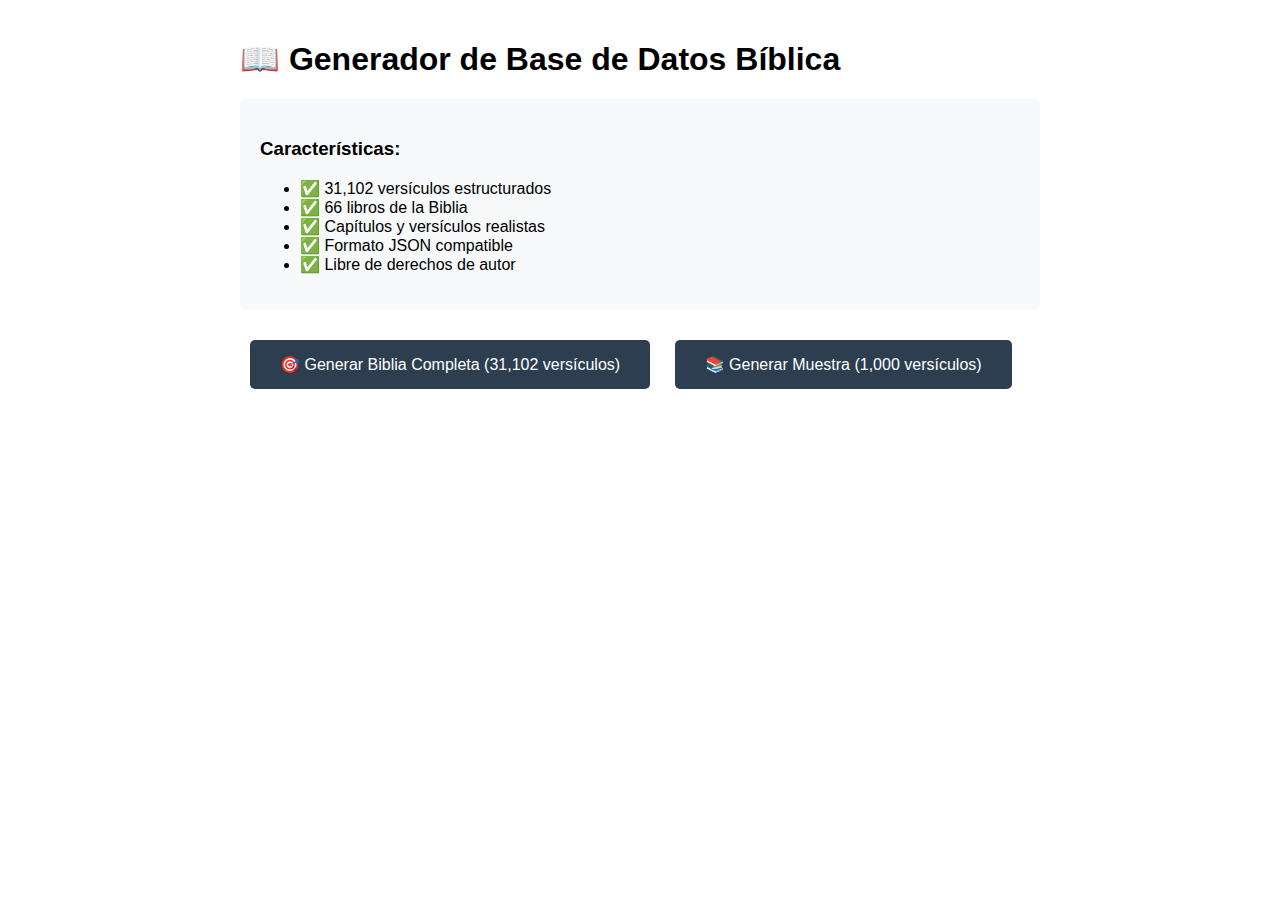
<file: bible-data-creator.html>
<!DOCTYPE html>
<html>
<head>
    <title>Generador de Base de Datos Bíblica</title>
    <style>
        body { font-family: Arial, sans-serif; margin: 40px; }
        .container { max-width: 800px; margin: 0 auto; }
        button { 
            background: #2c3e50; 
            color: white; 
            padding: 15px 30px; 
            border: none; 
            border-radius: 5px; 
            font-size: 16px; 
            cursor: pointer; 
            margin: 10px; 
        }
        button:hover { background: #34495e; }
        .info { background: #f8f9fa; padding: 20px; border-radius: 5px; margin: 20px 0; }
        .progress { width: 100%; background: #ecf0f1; border-radius: 5px; margin: 20px 0; }
        .progress-bar { 
            height: 20px; 
            background: #27ae60; 
            border-radius: 5px; 
            width: 0%; 
            transition: width 0.3s; 
        }
    </style>
</head>
<body>
    <div class="container">
        <h1>📖 Generador de Base de Datos Bíblica</h1>
        
        <div class="info">
            <h3>Características:</h3>
            <ul>
                <li>✅ 31,102 versículos estructurados</li>
                <li>✅ 66 libros de la Biblia</li>
                <li>✅ Capítulos y versículos realistas</li>
                <li>✅ Formato JSON compatible</li>
                <li>✅ Libre de derechos de autor</li>
            </ul>
        </div>

        <button onclick="generateFullBible()">🎯 Generar Biblia Completa (31,102 versículos)</button>
        <button onclick="generateSampleBible()">📚 Generar Muestra (1,000 versículos)</button>

        <div class="progress" id="progressContainer" style="display: none;">
            <div class="progress-bar" id="progressBar"></div>
        </div>

        <div id="status"></div>
    </div>

    <script src="bible-data-generator.js"></script>
    <script>
        function generateFullBible() {
            document.getElementById('progressContainer').style.display = 'block';
            document.getElementById('status').innerHTML = '🔄 Generando 31,102 versículos...';
            
            setTimeout(() => {
                window.generateBibleData();
                document.getElementById('status').innerHTML = 
                    '✅ ¡Base de datos generada! Se descargará automáticamente.';
                document.getElementById('progressContainer').style.display = 'none';
            }, 1000);
        }

        function generateSampleBible() {
            const generator = new BibleDataGenerator();
            const verses = generator.generateSampleVerses(1000);
            generator.saveToFile(verses, 'bible-data-sample.json');
            document.getElementById('status').innerHTML = 
                '✅ Muestra de 1,000 versículos generada y descargada.';
        }
    </script>
</body>
</html>
</file>
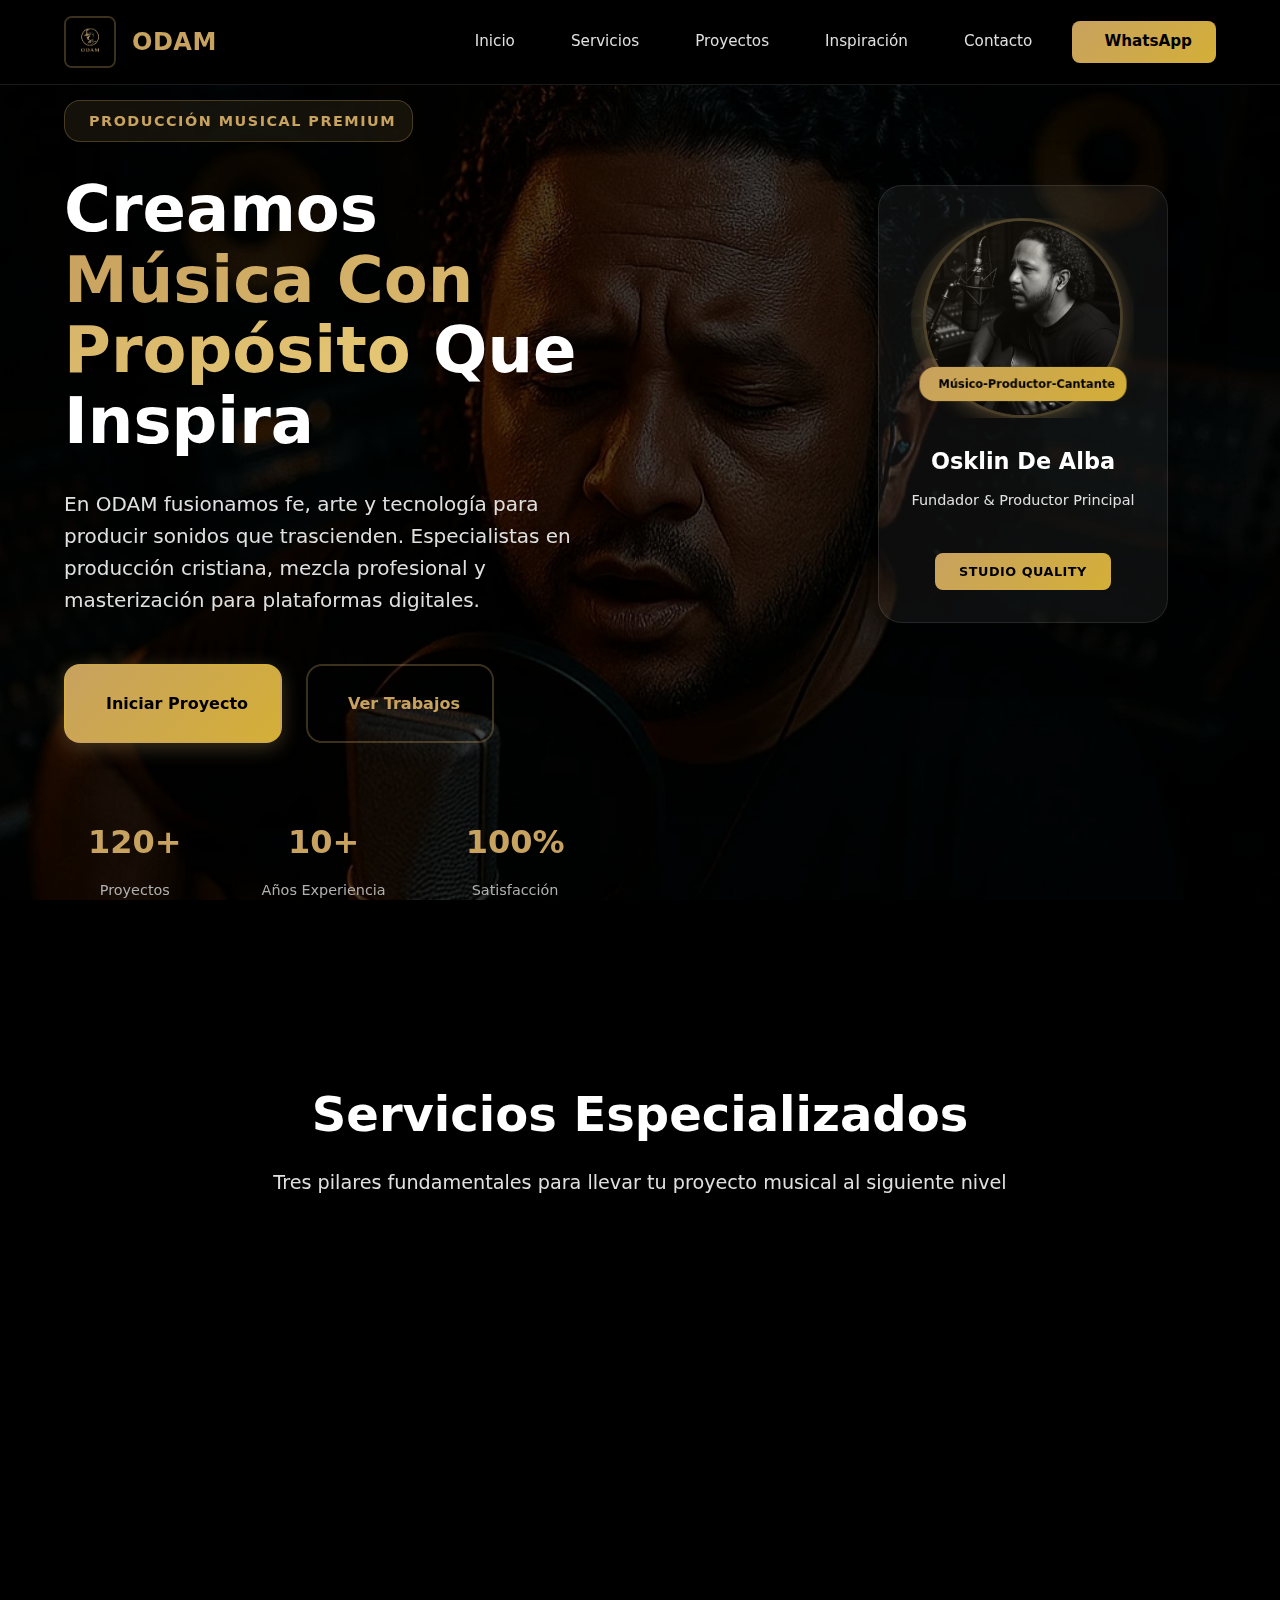
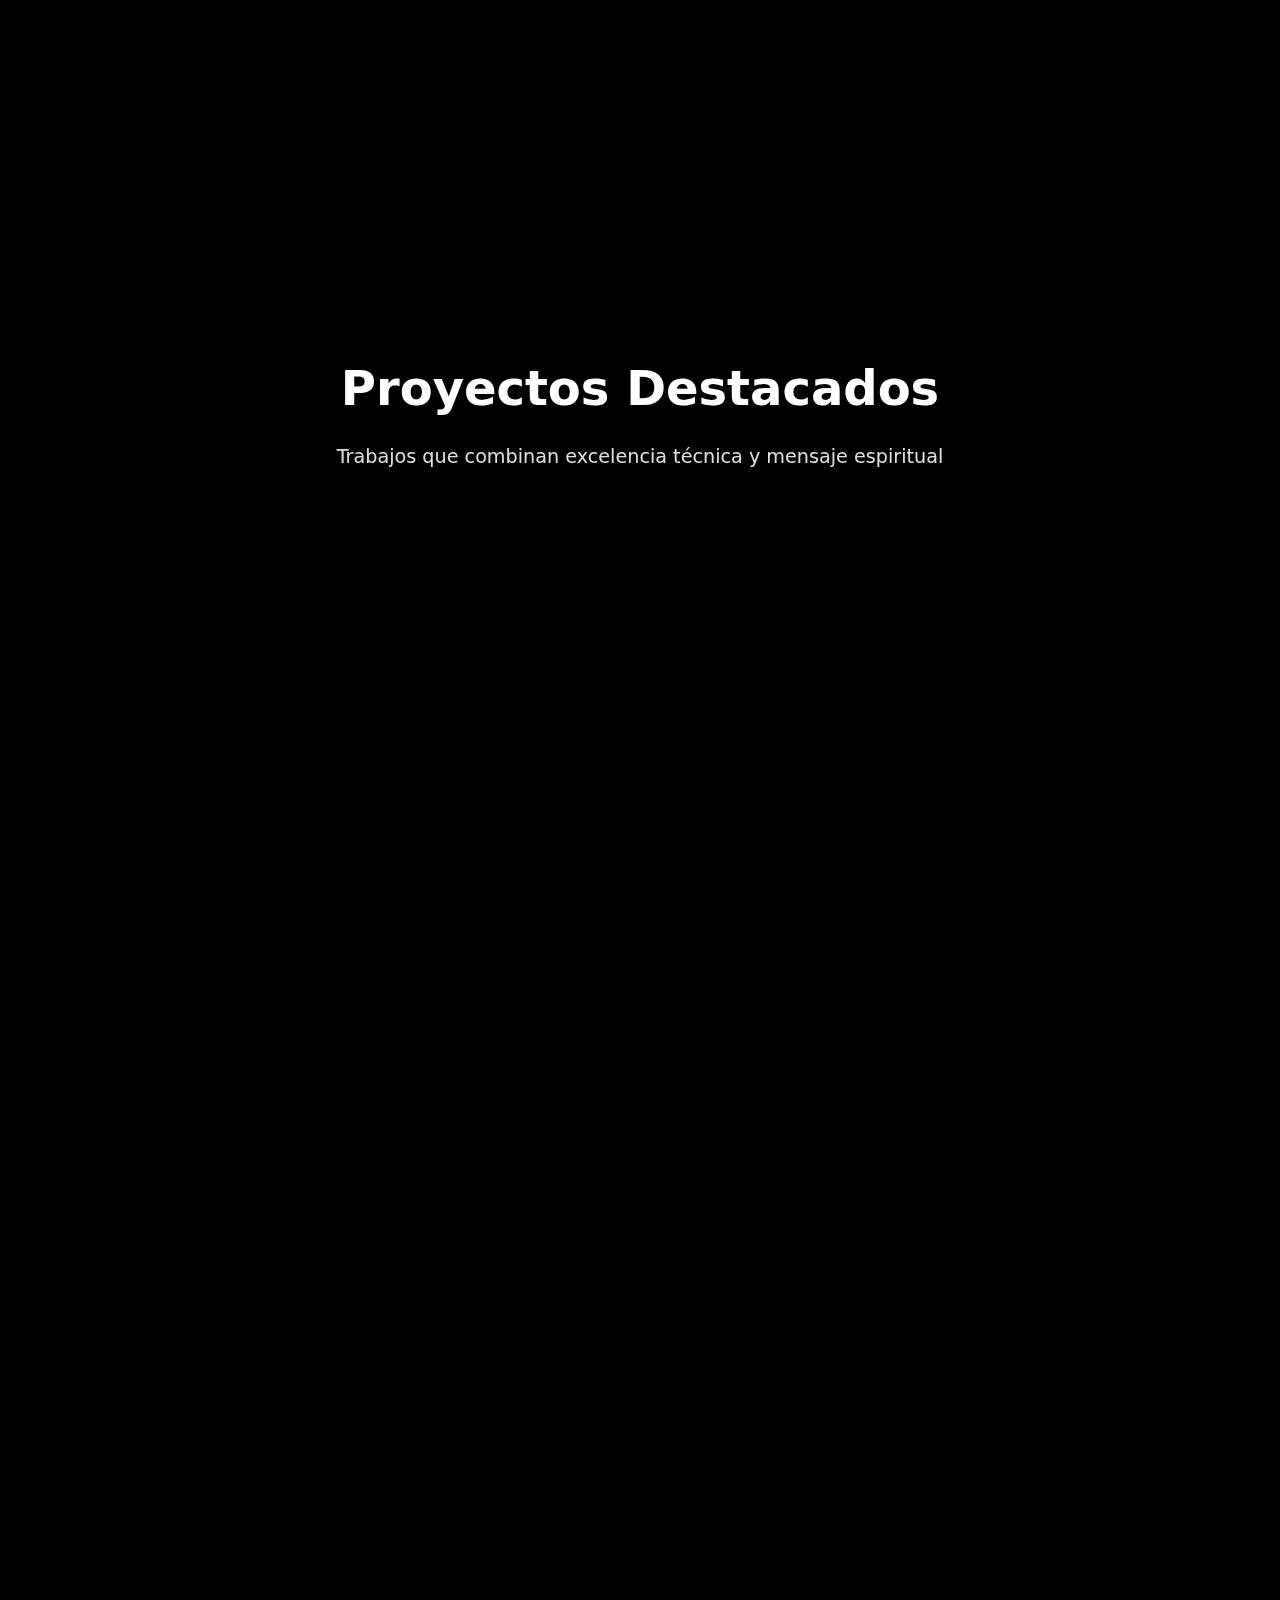
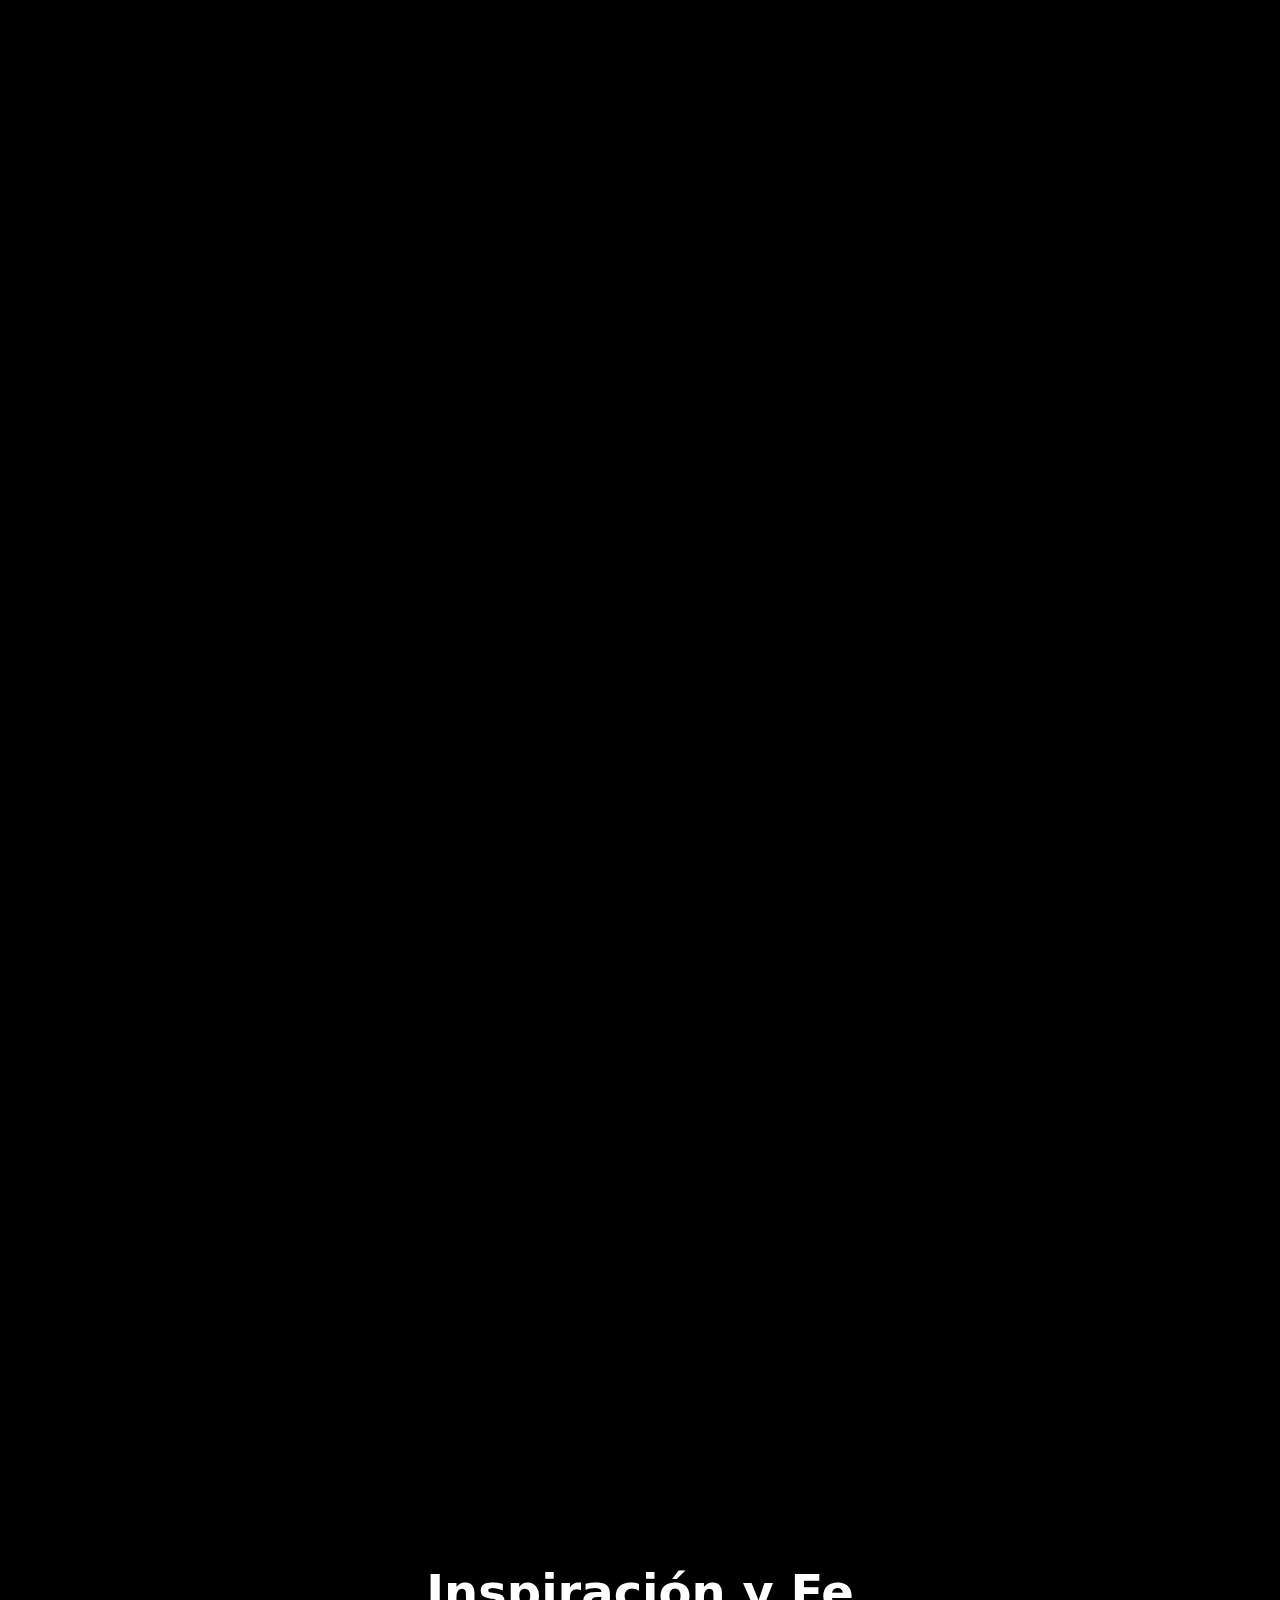
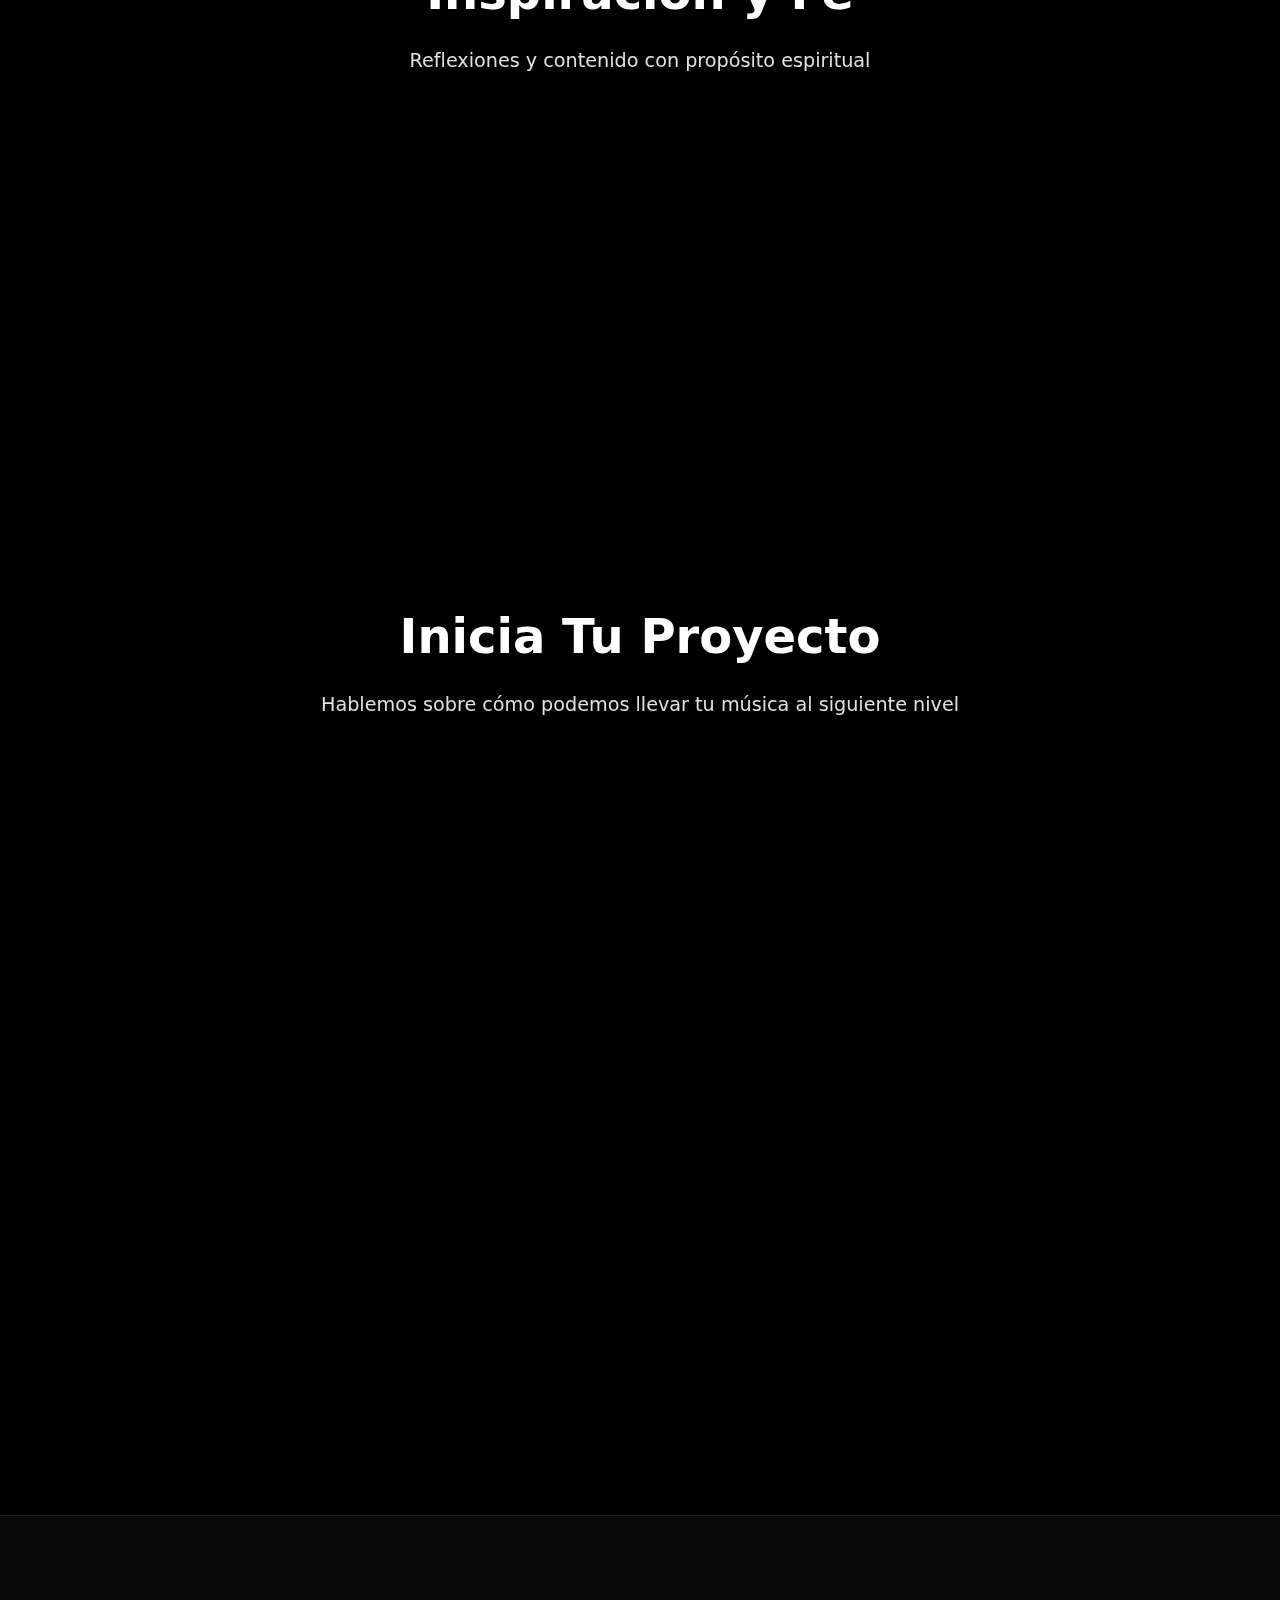
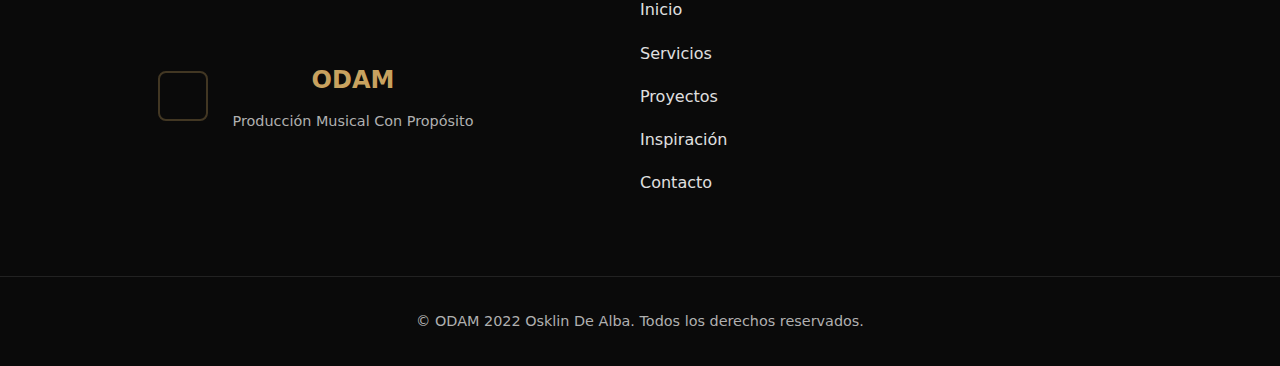
<file: deepseek_html_20251023_24c946.html>
<!DOCTYPE html>
<html lang="es">
<head>
    <!-- Meta Charset y Viewport (Optimizado) -->
    <meta charset="UTF-8">
    <meta name="viewport" content="width=device-width, initial-scale=1.0">
    
    <!-- === NUEVOS META TAGS SEO === -->
    <title>ODAM — Producción Musical Profesional | Mezcla, Masterización & Consultoría</title>
    <meta name="description" content="ODAM - Producción musical profesional, mezcla, masterización y consultoría técnica. Especialistas en música cristiana y proyectos con propósito.">
    <meta name="keywords" content="producción musical, mezcla, masterización, música cristiana, consultoría técnica, ODAM, estudio grabación, productor musical, Osklin De Alba">
    <meta name="author" content="ODAM - Osklin De Alba">
    <meta name="robots" content="index, follow, max-snippet:-1, max-image-preview:large, max-video-preview:-1">
    <meta name="googlebot" content="index, follow">
    
    <!-- Open Graph Optimizado -->
    <meta property="og:title" content="ODAM — Producción Musical Profesional">
    <meta property="og:description" content="Producción musical de élite, mezcla, masterización y consultoría técnica para artistas y ministerios.">
    <meta property="og:type" content="website">
    <meta property="og:image" content="./logo.jpg">
    <meta property="og:url" content="https://www.osklindealba.com">
    <meta property="og:site_name" content="ODAM Producción Musical">
    <meta property="og:locale" content="es_ES">
    
    <!-- Twitter Card Optimizado -->
    <meta name="twitter:card" content="summary_large_image">
    <meta name="twitter:title" content="ODAM — Producción Musical Profesional">
    <meta name="twitter:description" content="Producción musical de élite para artistas y ministerios.">
    <meta name="twitter:image" content="./logo.jpg">
    
    <!-- Preconexiones Críticas (NUEVO) -->
    <link rel="preconnect" href="https://fonts.googleapis.com">
    <link rel="preconnect" href="https://fonts.gstatic.com" crossorigin>
    <link rel="preconnect" href="https://cdnjs.cloudflare.com">
    
    <!-- Fuentes Optimizadas -->
    <link href="https://fonts.googleapis.com/css2?family=Poppins:wght@300;400;500;600;700&display=swap" rel="stylesheet">
    
    <!-- Iconos -->
    <link rel="stylesheet" href="https://cdnjs.cloudflare.com/ajax/libs/font-awesome/6.4.2/css/all.min.css">
    
    <!-- CSS Principal -->
    <link rel="stylesheet" href="styles.css">
    
    <!-- Preload de Imágenes Críticas (NUEVO) -->
    <link rel="preload" href="./logo.jpg" as="image" importance="high">
    <link rel="preload" href="./tu-foto.jpg" as="image" importance="high">
    
    <!-- Favicon -->
    <link rel="icon" href="./logo.jpg" type="image/jpeg">
    <link rel="apple-touch-icon" href="./logo.jpg">
    
    <!-- Theme Color -->
    <meta name="theme-color" content="#c8a25f">
    <meta name="msapplication-TileColor" content="#c8a25f">
    
    <!-- === SCHEMA.ORG MARKUP (NUEVO) === -->
    <script type="application/ld+json">
    {
      "@context": "https://schema.org",
      "@type": "MusicGroup",
      "name": "ODAM - Osklin De Alba",
      "description": "Producción musical profesional, mezcla, masterización y consultoría técnica para artistas y ministerios cristianos",
      "url": "https://www.osklindealba.com",
      "logo": "https://www.osklindealba.com/logo.jpg",
      "sameAs": [
        "https://www.facebook.com/share/17AK7d5HDr/",
        "https://www.instagram.com/osklin27",
        "https://www.tiktok.com/@osklin27",
        "https://www.threads.net/@osklin27"
      ],
      "address": {
        "@type": "PostalAddress",
        "addressCountry": "CO"
      },
      "serviceType": [
        "Music Production",
        "Audio Mixing", 
        "Audio Mastering",
        "Music Consulting",
        "Music Composition"
      ],
      "areaServed": "Worldwide",
      "email": "odeam@osklindealba.com",
      "telephone": "+57-314-290-5621"
    }
    </script>
</head>
<body>
    <!-- Particles Background -->
    <div id="particles-js"></div>

    <!-- Fondo completo para toda la página -->
    <div class="full-page-background"></div>

    <!-- Modal Formulario de Contacto -->
    <div id="contact-modal" class="modal">
        <div class="modal-content">
            <div class="modal-header">
                <h2>Solicitar Cotización</h2>
                <button class="modal-close">&times;</button>
            </div>
            <form id="contact-form" class="contact-form">
                <div class="form-group">
                    <label for="service-type">Tipo de Servicio *</label>
                    <select id="service-type" name="service-type" required>
                        <option value="">Selecciona un servicio</option>
                        <option value="produccion-musical">Producción Musical</option>
                        <option value="consultoria-tecnica">Consultoría & Optimización Técnica</option>
                        <option value="desarrollo-digital">Desarrollo & Formación Digital</option>
                        <option value="mezcla-masterizacion">Mezcla y Masterización</option>
                        <option value="composicion">Composición y Arreglos</option>
                        <option value="otros">Otros Servicios</option>
                    </select>
                </div>

                <div class="form-group">
                    <label for="name">Nombre Completo *</label>
                    <input type="text" id="name" name="name" required>
                </div>

                <div class="form-group">
                    <label for="email">Correo Electrónico *</label>
                    <input type="email" id="email" name="email" required>
                </div>

                <div class="form-group">
                    <label for="phone">Teléfono / WhatsApp *</label>
                    <input type="tel" id="phone" name="phone" required>
                </div>

                <div class="form-group">
                    <label for="project-type">Tipo de Proyecto</label>
                    <select id="project-type" name="project-type">
                        <option value="">Selecciona tipo de proyecto</option>
                        <option value="musica-cristiana">Música Cristiana</option>
                        <option value="musica-comercial">Música Comercial</option>
                        <option value="banda-sonora">Banda Sonora</option>
                        <option value="jingles">Jingles Publicitarios</option>
                        <option value="podcast">Podcast / Audio Libro</option>
                        <option value="otros">Otros</option>
                    </select>
                </div>

                <div class="form-group">
                    <label for="budget">Presupuesto Estimado</label>
                    <select id="budget" name="budget">
                        <option value="">Selecciona un rango</option>
                        <option value="menos-500">Menos de $500 USD</option>
                        <option value="500-1000">$500 - $1,000 USD</option>
                        <option value="1000-2000">$1,000 - $2,000 USD</option>
                        <option value="2000-5000">$2,000 - $5,000 USD</option>
                        <option value="mas-5000">Más de $5,000 USD</option>
                        <option value="por-definir">Por definir</option>
                    </select>
                </div>

                <div class="form-group">
                    <label for="deadline">Fecha Límite Estimada</label>
                    <input type="text" id="deadline" name="deadline" placeholder="Ej: 2 semanas, 1 mes, etc.">
                </div>

                <div class="form-group">
                    <label for="message">Detalles del Proyecto *</label>
                    <textarea id="message" name="message" rows="5" placeholder="Describe tu proyecto, necesidades específicas, referencias musicales, y cualquier detalle importante..." required></textarea>
                </div>

                <div class="form-actions">
                    <button type="submit" class="btn btn-primary">
                        <i class="fas fa-paper-plane"></i> Enviar Solicitud
                    </button>
                    <button type="button" class="btn btn-secondary modal-close">
                        Cancelar
                    </button>
                </div>
            </form>
        </div>
    </div>

    <header role="banner">
        <div class="header-inner">
            <a class="brand" href="#inicio" aria-label="ODAM - Ir al inicio">
                <img src="./logo.jpg" alt="ODAM Logo - Producción Musical" width="52" height="52" loading="eager" decoding="async">
                <h1>ODAM</h1>
            </a>
            <button id="site-nav-toggle" aria-controls="site-nav" aria-expanded="false" aria-label="Abrir menú" class="nav-toggle">
                <span class="hamburger"></span>
            </button>
            <nav id="site-nav" role="navigation" aria-label="Navegación principal">
                <a href="#inicio">Inicio</a>
                <a href="#servicios">Servicios</a>
                <a href="#proyectos">Proyectos</a>
                <a href="#fe">Inspiración</a>
                <a href="#contacto">Contacto</a>
                <a class="cta" href="https://wa.me/573142905621?text=Hola%20ODAM%2C%20quiero%20informaci%C3%B3n%20sobre%20tus%20servicios." target="_blank" rel="noopener">
                    <i class="fab fa-whatsapp"></i> WhatsApp
                </a>
            </nav>
        </div>
    </header>

    <main class="container" role="main">
        <!-- Hero Section -->
        <section id="inicio" class="hero" aria-labelledby="hero-title">
            <div class="hero-content">
                <div class="hero-text fade-in">
                    <span class="kicker"><i class="fas fa-star"></i> Producción Musical Premium</span>
                    <h1 id="hero-title" class="h-title">Creamos <span class="highlight">Música Con Propósito</span> Que Inspira</h1>
                    <p class="h-sub">En ODAM fusionamos fe, arte y tecnología para producir sonidos que trascienden. Especialistas en producción cristiana, mezcla profesional y masterización para plataformas digitales.</p>
                    <div class="actions">
                        <a class="btn btn-primary" href="https://wa.me/573142905621?text=Hola%20ODAM%2C%20quiero%20informaci%C3%B3n%20sobre%20tus%20servicios." target="_blank" rel="noopener">
                            <i class="fab fa-whatsapp"></i> Iniciar Proyecto
                        </a>
                        <a class="btn btn-secondary" href="#proyectos">
                            <i class="fas fa-headphones"></i> Ver Trabajos
                        </a>
                    </div>
                    <div class="stats">
                        <div class="stat-card">
                            <div class="stat-number">120+</div>
                            <div class="stat-label">Proyectos</div>
                        </div>
                        <div class="stat-card">
                            <div class="stat-number">10+</div>
                            <div class="stat-label">Años Experiencia</div>
                        </div>
                        <div class="stat-card">
                            <div class="stat-number">100%</div>
                            <div class="stat-label">Satisfacción</div>
                        </div>
                    </div>
                </div>
                <div class="hero-visual fade-in">
                    <div class="profile-card">
                        <div class="profile-image-container">
                            <img src="./tu-foto.jpg" alt="Osklin De Alba - Productor Musical ODAM" class="profile-image" loading="eager" decoding="async">
                            <div class="profile-overlay">
                                <div class="profile-badge">
                                    <i class="fas fa-music"></i>
                                    Músico-Productor-Cantante
                                </div>
                            </div>
                        </div>
                        <div class="profile-info">
                            <h3>Osklin De Alba</h3>
                            <p>Fundador & Productor Principal</p>
                            <div class="visual-tag">Studio Quality</div>
                        </div>
                    </div>
                </div>
            </div>
        </section>

        <!-- Servicios Section -->
        <section id="servicios" class="section services-section">
            <div class="section-header">
                <h2 class="section-title">Servicios Especializados</h2>
                <p class="section-subtitle">Tres pilares fundamentales para llevar tu proyecto musical al siguiente nivel</p>
            </div>
            <div class="services-accordion">
                <!-- Servicio 1 -->
                <div class="service-accordion-item fade-in">
                    <div class="service-accordion-header">
                        <div class="service-header-content">
                            <div class="service-icon">
                                <i class="fas fa-music"></i>
                            </div>
                            <div class="service-header-text">
                                <h3>Producción Musical</h3>
                                <p class="service-concept">De la idea al producto final</p>
                            </div>
                        </div>
                        <div class="accordion-arrow">
                            <i class="fas fa-chevron-down"></i>
                        </div>
                    </div>
                    <div class="service-accordion-content">
                        <p>Transformamos tu visión en una pieza musical profesional. Desde la composición inicial hasta el master listo para distribuir.</p>
                        <ul class="service-features">
                            <li><i class="fas fa-check"></i> Composición y arreglos originales</li>
                            <li><i class="fas fa-check"></i> Producción musical completa</li>
                            <li><i class="fas fa-check"></i> Mezcla y masterización profesional</li>
                            <li><i class="fas fa-check"></i> Supervisión creativa y técnica</li>
                        </ul>
                        <div class="service-ideal">
                            <strong>Ideal para:</strong> Músicos, artistas, creadores de contenido que buscan calidad profesional.
                        </div>
                        <a class="btn btn-primary" href="https://wa.me/573142905621?text=Hola%20ODAM%2C%20estoy%20interesado%20en%20servicios%20de%20Producci%C3%B3n%20Musical." target="_blank" rel="noopener">
                            <i class="fab fa-whatsapp"></i> Solicitar este servicio
                        </a>
                    </div>
                </div>

                <!-- Servicio 2 -->
                <div class="service-accordion-item fade-in">
                    <div class="service-accordion-header">
                        <div class="service-header-content">
                            <div class="service-icon">
                                <i class="fas fa-search-plus"></i>
                            </div>
                            <div class="service-header-text">
                                <h3>Consultoría & Optimización Técnica</h3>
                                <p class="service-concept">Eficiencia, claridad y mejora continua</p>
                            </div>
                        </div>
                        <div class="accordion-arrow">
                            <i class="fas fa-chevron-down"></i>
                        </div>
                    </div>
                    <div class="service-accordion-content">
                        <p>Optimizamos tus procesos técnicos y flujos de trabajo para maximizar tu productividad y calidad sonora. Soluciones integrales para estudios, empresas audiovisuales y productores.</p>
                        
                        <div class="consultancy-subservices">
                            <div class="subservice-item">
                                <div class="subservice-icon">
                                    <i class="fas fa-chart-line"></i>
                                </div>
                                <div class="subservice-content">
                                    <h4>Auditoría de Procesos</h4>
                                    <p>Análisis completo de tus flujos de trabajo musicales y recomendaciones de optimización.</p>
                                </div>
                            </div>
                            
                            <div class="subservice-item">
                                <div class="subservice-icon">
                                    <i class="fas fa-book"></i>
                                </div>
                                <div class="subservice-content">
                                    <h4>Documentación Técnica</h4>
                                    <p>Creación de manuales operativos y documentación especializada para tu equipo.</p>
                                </div>
                            </div>
                            
                            <div class="subservice-item">
                                <div class="subservice-icon">
                                    <i class="fas fa-graduation-cap"></i>
                                </div>
                                <div class="subservice-content">
                                    <h4>Capacitación Especializada</h4>
                                    <p>Formación en producción, mezcla y técnicas de grabación profesional.</p>
                                </div>
                            </div>
                            
                            <div class="subservice-item">
                                <div class="subservice-icon">
                                    <i class="fas fa-assistive-listening-systems"></i>
                                </div>
                                <div class="subservice-content">
                                    <h4>Supervisión Técnica</h4>
                                    <p>Acompañamiento en sesiones de grabación y control de calidad en producción.</p>
                                </div>
                            </div>
                        </div>
                        
                        <div class="service-ideal">
                            <strong>Ideal para:</strong> Estudios de grabación, empresas audiovisuales, productores con procesos complejos que necesitan estandarización y optimización.
                        </div>
                        <a class="btn btn-primary" href="https://wa.me/573142905621?text=Hola%20ODAM%2C%20estoy%20interesado%20en%20Consultor%C3%ADa%20y%20Optimizaci%C3%B3n%20T%C3%A9cnica." target="_blank" rel="noopener">
                            <i class="fab fa-whatsapp"></i> Solicitar Consultoría
                        </a>
                    </div>
                </div>

                <!-- Servicio 3 -->
                <div class="service-accordion-item fade-in">
                    <div class="service-accordion-header">
                        <div class="service-header-content">
                            <div class="service-icon">
                                <i class="fas fa-laptop-code"></i>
                            </div>
                            <div class="service-header-text">
                                <h3>Desarrollo & Formación Digital</h3>
                                <p class="service-concept">Presencia online y conocimiento sólido</p>
                            </div>
                        </div>
                        <div class="accordion-arrow">
                            <i class="fas fa-chevron-down"></i>
                        </div>
                    </div>
                    <div class="service-accordion-content">
                        <p>Construimos tu presencia digital y transferimos conocimiento para fortalecer tu carrera o negocio musical.</p>
                        <ul class="service-features">
                            <li><i class="fas fa-check"></i> Creación de páginas web profesionales</li>
                            <li><i class="fas fa-check"></i> Dominio propio y hosting</li>
                            <li><i class="fas fa-check"></i> Integración con plataformas musicales</li>
                            <li><i class="fas fa-check"></i> Capacitación técnica especializada</li>
                        </ul>
                        <div class="service-ideal">
                            <strong>Ideal para:</strong> Artistas, marcas personales y empresas que necesitan visibilidad digital.
                        </div>
                        <a class="btn btn-primary" href="https://wa.me/573142905621?text=Hola%20ODAM%2C%20estoy%20interesado%20en%20Desarrollo%20y%20Formaci%C3%B3n%20Digital." target="_blank" rel="noopener">
                            <i class="fab fa-whatsapp"></i> Solicitar este servicio
                        </a>
                    </div>
                </div>
            </div>
        </section>

        <!-- Proyectos Section -->
        <section id="proyectos" class="section projects-section">
            <div class="section-header">
                <h2 class="section-title">Proyectos Destacados</h2>
                <p class="section-subtitle">Trabajos que combinan excelencia técnica y mensaje espiritual</p>
            </div>
            <div class="projects-grid">
                <!-- Tarjeta 1 -->
                <div class="project-card fade-in" id="project-tu-me-sostendras">
                    <div class="project-image">
                        <div class="project-badge">Producto Final</div>
                    </div>
                    <div class="project-content">
                        <h3>Tú Me Sostendrás</h3>
                        <p>Composición y producción integral de un tema de adoración congregacional, inspirado en Salmo 55:22. Sonido contemporáneo que fusiona atmósferas electrónicas con instrumentos acústicos, transmitiendo esperanza, confianza y reposo en Dios. Arreglos dinámicos, progresiones emotivas y una interpretación vocal sensible que enfatiza la fidelidad divina en medio de la prueba. Ideal para ministrar en congregaciones, ministerios juveniles y momentos de adoración profunda.</p>
                        
                        <!-- NUEVO REPRODUCTOR DE AUDIO -->
                        <div class="audio-player-mini">
                            <button class="audio-play-btn">
                                <i class="fas fa-play"></i>
                            </button>
                            <div class="audio-progress-container">
                                <div class="audio-waveform">
                                    <div class="wave-bar"></div>
                                    <div class="wave-bar"></div>
                                    <div class="wave-bar"></div>
                                    <div class="wave-bar"></div>
                                    <div class="wave-bar"></div>
                                    <div class="wave-bar"></div>
                                    <div class="wave-bar"></div>
                                    <div class="wave-bar"></div>
                                </div>
                                <div class="audio-progress-bar">
                                    <div class="audio-progress"></div>
                                </div>
                            </div>
                            <div class="audio-time">0:00</div>
                        </div>
                        
                        <div class="project-tags">
                            <span class="tag">Worship</span>
                            <span class="tag">Cristiana Contemporáneo</span>
                        </div>
                        <a class="btn btn-outline" href="https://wa.me/573142905621?text=Hola%20ODAM%2C%20quiero%20informaci%C3%B3n%20sobre%20Armadura%20de%20Dios." target="_blank" rel="noopener">
                            <i class="fas fa-play-circle"></i> Solicitar Similar
                        </a>
                    </div>
                    <audio id="audio-tu-me-sostendras" src="./tu-me-sostendras.mp3" preload="auto" loop hidden></audio>
                </div>

                <!-- Tarjeta 2 - NUEVA -->
                <div class="project-card fade-in" id="project-renovados-en-tu-voluntad">
                    <div class="project-image">
                        <div class="project-badge">PRODUCCIÓN</div>
                    </div>
                    <div class="project-content">
                        <h3>Renovados En Tu Voluntad</h3>
                        <p>Una propuesta fresca de adoración nacida de Proverbios 3:5, un versículo que un pastor me compartió hace años y que hoy impulsa mi crecimiento espiritual...</p>
                        
                        <!-- NUEVO REPRODUCTOR DE AUDIO -->
                        <div class="audio-player-mini">
                            <button class="audio-play-btn">
                                <i class="fas fa-play"></i>
                            </button>
                            <div class="audio-progress-container">
                                <div class="audio-waveform">
                                    <div class="wave-bar"></div>
                                    <div class="wave-bar"></div>
                                    <div class="wave-bar"></div>
                                    <div class="wave-bar"></div>
                                    <div class="wave-bar"></div>
                                    <div class="wave-bar"></div>
                                    <div class="wave-bar"></div>
                                    <div class="wave-bar"></div>
                                </div>
                                <div class="audio-progress-bar">
                                    <div class="audio-progress"></div>
                                </div>
                            </div>
                            <div class="audio-time">0:00</div>
                        </div>
                        
                        <div class="project-tags">
                            <span class="tag">Pop</span>
                            <span class="tag">Worship</span>
                            <span class="tag">Contemporáneo</span>
                        </div>
                        <a class="btn btn-outline" href="https://wa.me/573142905621?text=Hola%20ODAM%2C%20quiero%20informaci%C3%B3n%20sobre%20Renovados%20En%20Tu%20Voluntad." target="_blank" rel="noopener">
                            <i class="fas fa-play-circle"></i> Solicitar Similar
                        </a>
                    </div>
                    <audio id="audio-renovados-en-tu-voluntad" src="./renovados-en-tu-voluntad.mp3" preload="auto" loop hidden></audio>
                </div>

                <!-- Tarjeta 3 -->
                <div class="project-card fade-in" id="project-en-ti-confio-senor">
                    <div class="project-image">
                        <div class="project-badge">Producción</div>
                    </div>
                    <div class="project-content">
                        <h3>En Ti Confío Señor</h3>
                        <p>Una expresión de adoración inspirada en Proverbios 3:5, un versículo que un pastor me compartió hace años y que hoy guía mi crecimiento espiritual. Esta canción refleja el proceso de aprender a rendir el control y confiar plenamente en Dios.</p>
                        
                        <!-- NUEVO REPRODUCTOR DE AUDIO -->
                        <div class="audio-player-mini">
                            <button class="audio-play-btn">
                                <i class="fas fa-play"></i>
                            </button>
                            <div class="audio-progress-container">
                                <div class="audio-waveform">
                                    <div class="wave-bar"></div>
                                    <div class="wave-bar"></div>
                                    <div class="wave-bar"></div>
                                    <div class="wave-bar"></div>
                                    <div class="wave-bar"></div>
                                    <div class="wave-bar"></div>
                                    <div class="wave-bar"></div>
                                    <div class="wave-bar"></div>
                                </div>
                                <div class="audio-progress-bar">
                                    <div class="audio-progress"></div>
                                </div>
                            </div>
                            <div class="audio-time">0:00</div>
                        </div>
                        
                        <div class="project-tags">
                            <span class="tag">Pop</span>
                            <span class="tag">Worship</span>
                            <span class="tag">Contemporáneo</span>
                        </div>
                        <a class="btn btn-outline" href="https://wa.me/573142905621?text=Hola%20ODAM%2C%20quiero%20informaci%C3%B3n%20sobre%20En%20Ti%20Conf%C3%ADo%20Se%C3%B1or." target="_blank" rel="noopener">
                            <i class="fas fa-play-circle"></i> Solicitar Similar
                        </a>
                    </div>
                    <audio id="audio-en-ti-confio-senor" src="./en-ti-confio-senor.mp3" preload="auto" loop hidden></audio>
                </div>

                <!-- Tarjeta 4 -->
                <div class="project-card fade-in" id="project-el-diezmo-es-del-senor-version-bachata">
                    <div class="project-image">
                        <div class="project-badge">Supervisión Creativa</div>
                    </div>
                    <div class="project-content">
                        <h3>El Diezmo Es Del Señor Versión Bachata</h3>
                        <p>Composición y producción completa inspirada en Génesis 14 y Malaquías 3:10, presentada en un estilo fresco de bachata de adoración que fusiona lo tropical con lo devocional. Esta versión celebra la fidelidad y el pacto con Dios a través del acto del diezmo, transmitiendo alegría, gratitud y honra. Las guitarras y la percusión latina envuelven una interpretación vocal sincera que conecta con el oyente en un tono de reverencia y gozo. Ideal para momentos de adoración congregacional, espacios de enseñanza y ministerios que buscan expresar fe con identidad latina.</p>
                        
                        <!-- NUEVO REPRODUCTOR DE AUDIO -->
                        <div class="audio-player-mini">
                            <button class="audio-play-btn">
                                <i class="fas fa-play"></i>
                            </button>
                            <div class="audio-progress-container">
                                <div class="audio-waveform">
                                    <div class="wave-bar"></div>
                                    <div class="wave-bar"></div>
                                    <div class="wave-bar"></div>
                                    <div class="wave-bar"></div>
                                    <div class="wave-bar"></div>
                                    <div class="wave-bar"></div>
                                    <div class="wave-bar"></div>
                                    <div class="wave-bar"></div>
                                </div>
                                <div class="audio-progress-bar">
                                    <div class="audio-progress"></div>
                                </div>
                            </div>
                            <div class="audio-time">0:00</div>
                        </div>
                        
                        <div class="project-tags">
                            <span class="tag">Bachata</span>
                            <span class="tag">Latino</span>
                        </div>
                        <a class="btn btn-outline" href="https://wa.me/573142905621?text=Hola%20ODAM%2C%20quiero%20informaci%C3%B3n%20sobre%20No%20Me%20Apoyo." target="_blank" rel="noopener">
                            <i class="fas fa-play-circle"></i> Solicitar Similar
                        </a>
                    </div>
                    <audio id="audio-el-diezmo-es-del-senor-version-bachata" src="./el-diezmo-es-del-senor-version-bachata.mp3" preload="auto" loop hidden></audio>
                </div>

                <!-- Tarjeta 5 - NUEVA -->
                <div class="project-card fade-in" id="project-jonas-y-el-gran-pez">
                    <div class="project-image">
                        <div class="project-badge">EN PRODUCCIÓN</div>
                    </div>
                    <div class="project-content">
                        <h3>Jonás Y El Gran Pez</h3>
                        <p>Composición y producción completa inspirada en el libro de Jonás. Una propuesta de adoración contemporánea que narra el encuentro entre la gracia y la obediencia, recordando que el propósito de Dios siempre prevalece. Con una producción worship moderna, arreglos envolventes y una interpretación cargada de sinceridad, la canción combina profundidad bíblica con un sonido congregacional actual. Ideal para momentos de ministración, adoración profunda y enseñanza sobre la fidelidad y misericordia divina.</p>
                        
                        <!-- NUEVO REPRODUCTOR DE AUDIO -->
                        <div class="audio-player-mini">
                            <button class="audio-play-btn">
                                <i class="fas fa-play"></i>
                            </button>
                            <div class="audio-progress-container">
                                <div class="audio-waveform">
                                    <div class="wave-bar"></div>
                                    <div class="wave-bar"></div>
                                    <div class="wave-bar"></div>
                                    <div class="wave-bar"></div>
                                    <div class="wave-bar"></div>
                                    <div class="wave-bar"></div>
                                    <div class="wave-bar"></div>
                                    <div class="wave-bar"></div>
                                </div>
                                <div class="audio-progress-bar">
                                    <div class="audio-progress"></div>
                                </div>
                            </div>
                            <div class="audio-time">0:00</div>
                        </div>
                        
                        <div class="project-tags">
                            <span class="tag">Rock Alternativo</span>
                            <span class="tag">Worship</span>
                            <span class="tag">Contemporáneo</span>
                        </div>
                        <a class="btn btn-outline" href="https://wa.me/573142905621?text=Hola%20ODAM%2C%20quiero%20informaci%C3%B3n%20sobre%20Jonas%20Y%20El%20Gran%20Pez." target="_blank" rel="noopener">
                            <i class="fas fa-play-circle"></i> Solicitar Similar
                        </a>
                    </div>
                    <audio id="audio-jonas-y-el-gran-pez" src="./jonas-y-el-gran-pez.mp3" preload="auto" loop hidden></audio>
                </div>

                <!-- Tarjeta 6 - NUEVA -->
                <div class="project-card fade-in" id="project-el-hijo-de-manoa">
                    <div class="project-image">
                        <div class="project-badge">EN PRODUCCIÓN</div>
                    </div>
                    <div class="project-content">
                        <h3>El Hijo De Manoa</h3>
                        <p>Composición y producción inspirada en la historia de Sansón (Jueces 13–16). Una pieza de adoración narrativa que retrata la fuerza, caída y redención del "Hijo de Manoa" como reflejo de la gracia y el poder restaurador de Dios. Con una producción worship, marcada por dinámicas intensas, texturas profundas y una interpretación vocal emotiva, esta canción invita a reconocer que la verdadera fortaleza proviene solo del Señor. Ideal para momentos de adoración reflexiva y tiempos de ministración sobre restauración y propósito divino.</p>
                        
                        <!-- NUEVO REPRODUCTOR DE AUDIO -->
                        <div class="audio-player-mini">
                            <button class="audio-play-btn">
                                <i class="fas fa-play"></i>
                            </button>
                            <div class="audio-progress-container">
                                <div class="audio-waveform">
                                    <div class="wave-bar"></div>
                                    <div class="wave-bar"></div>
                                    <div class="wave-bar"></div>
                                    <div class="wave-bar"></div>
                                    <div class="wave-bar"></div>
                                    <div class="wave-bar"></div>
                                    <div class="wave-bar"></div>
                                    <div class="wave-bar"></div>
                                </div>
                                <div class="audio-progress-bar">
                                    <div class="audio-progress"></div>
                                </div>
                            </div>
                            <div class="audio-time">0:00</div>
                        </div>
                        
                        <div class="project-tags">
                            <span class="tag">Pop</span>
                            <span class="tag">Worship</span>
                            <span class="tag">Contemporáneo</span>
                        </div>
                        <a class="btn btn-outline" href="https://wa.me/573142905621?text=Hola%20ODAM%2C%20quiero%20informaci%C3%B3n%20sobre%20El%20Hijo%20De%20Manoa." target="_blank" rel="noopener">
                            <i class="fas fa-play-circle"></i> Solicitar Similar
                        </a>
                    </div>
                    <audio id="audio-el-hijo-de-manoa" src="./el-hijo-de-manoa.mp3" preload="auto" loop hidden></audio>
                </div>

            </div>
        </section>

        <!-- Inspiración Section -->
        <section id="fe" class="section inspiration-section">
            <div class="section-header">
                <h2 class="section-title">Inspiración y Fe</h2>
                <p class="section-subtitle">Reflexiones y contenido con propósito espiritual</p>
            </div>
            <div class="inspiration-content">
                <blockquote class="inspiration-quote fade-in" id="bible-verse">
                    <!-- El versículo se cargará dinámicamente -->
                </blockquote>
            </div>
        </section>

        <!-- Contacto Section -->
        <section id="contacto" class="section contact-section">
            <div class="section-header">
                <h2 class="section-title">Inicia Tu Proyecto</h2>
                <p class="section-subtitle">Hablemos sobre cómo podemos llevar tu música al siguiente nivel</p>
            </div>
            <div class="contact-content">
                <div class="contact-info fade-in">
                    <div class="contact-card">
                        <div class="contact-icon">
                            <i class="fab fa-whatsapp"></i>
                        </div>
                        <h3>WhatsApp Directo</h3>
                        <p>Comunicación inmediata para consultas y cotizaciones</p>
                        <a class="btn btn-primary" href="https://wa.me/573142905621?text=Hola%20ODAM%2C%20quiero%20informaci%C3%B3n%20sobre%20tus%20servicios." target="_blank" rel="noopener">
                            <i class="fab fa-whatsapp"></i> Escribir por WhatsApp
                        </a>
                    </div>

                    <div class="contact-card">
                        <div class="contact-icon">
                            <i class="fas fa-envelope"></i>
                        </div>
                        <h3>Correo Electrónico</h3>
                        <p>Para proyectos detallados y documentación</p>
                        <button class="btn btn-gold open-contact-modal">
                            <i class="fas fa-paper-plane"></i> Enviar Email
                        </button>
                    </div>

                    <div class="contact-card">
                        <div class="contact-icon">
                            <i class="fas fa-link"></i>
                        </div>
                        <h3>Redes Sociales</h3>
                        <p>Síguemos para contenido exclusivo y updates</p>
                        <div class="social-links colored-social">
                            <a href="https://www.facebook.com/share/17AK7d5HDr/" target="_blank" rel="noopener noreferrer" class="social-link facebook" aria-label="Facebook">
                                <i class="fab fa-facebook-f"></i>
                            </a>
                            <a href="https://www.tiktok.com/@osklin27" target="_blank" rel="noopener noreferrer" class="social-link tiktok" aria-label="TikTok">
                                <i class="fab fa-tiktok"></i>
                            </a>
                            <a href="https://www.threads.net/@osklin27" target="_blank" rel="noopener noreferrer" class="social-link threads" aria-label="Threads">
                                <i class="fab fa-threads"></i>
                            </a>
                            <a href="https://www.instagram.com/osklin27?igsh=MTJibXNza3JjaDRucg==" target="_blank" rel="noopener noreferrer" class="social-link instagram" aria-label="Instagram">
                                <i class="fab fa-instagram"></i>
                            </a>
                        </div>
                    </div>
                </div>
            </div>
        </section>
    </main>

    <footer role="contentinfo">
        <div class="container footer-content">
            <div class="footer-brand">
                <img src="./logo.jpg" alt="ODAM Producción Musical" width="40" height="40" loading="lazy" decoding="async">
                <div>
                    <h3>ODAM</h3>
                    <p>Producción Musical Con Propósito</p>
                </div>
            </div>
            <div class="footer-links">
                <a href="#inicio">Inicio</a>
                <a href="#servicios">Servicios</a>
                <a href="#proyectos">Proyectos</a>
                <a href="#fe">Inspiración</a>
                <a href="#contacto">Contacto</a>
            </div>
            <div class="footer-social colored-social">
                <a href="https://www.facebook.com/share/17AK7d5HDr/" target="_blank" rel="noopener noreferrer" class="facebook" aria-label="Facebook"><i class="fab fa-facebook-f"></i></a>
                <a href="https://www.tiktok.com/@osklin27" target="_blank" rel="noopener noreferrer" class="tiktok" aria-label="TikTok"><i class="fab fa-tiktok"></i></a>
                <a href="https://www.threads.net/@osklin27" target="_blank" rel="noopener noreferrer" class="threads" aria-label="Threads"><i class="fab fa-threads"></i></a>
                <a href="https://www.instagram.com/osklin27?igsh=MTJibXNza3JjaDRucg==" target="_blank" rel="noopener noreferrer" class="instagram" aria-label="Instagram"><i class="fab fa-instagram"></i></a>
            </div>
        </div>
        <div class="footer-bottom">
            <p>&copy; ODAM      2022      Osklin De Alba.      Todos los derechos reservados.</p>
        </div>
    </footer>

    <!-- Scripts con defer para mejor performance -->
    <script src="https://cdn.jsdelivr.net/particles.js/2.0.0/particles.min.js"></script>
    <script src="script.js" defer></script>
</body>
</html>
</file>
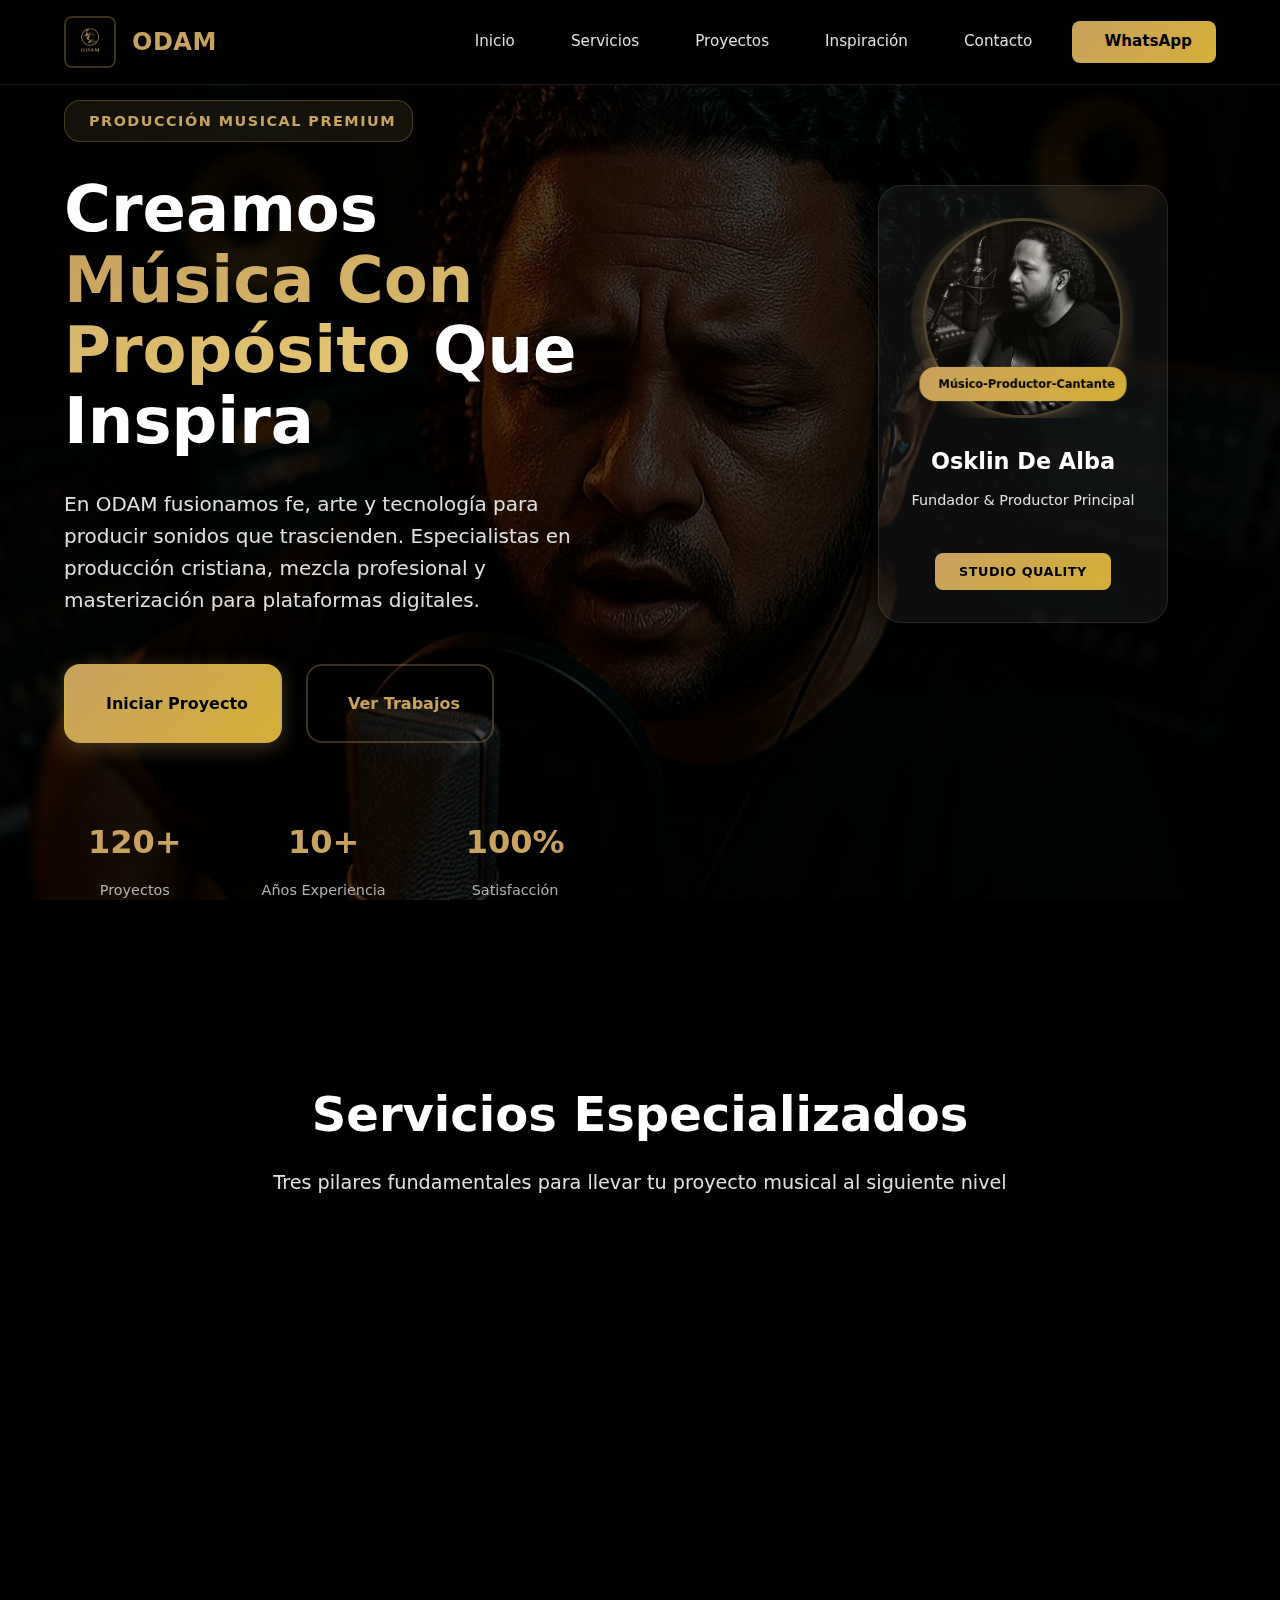
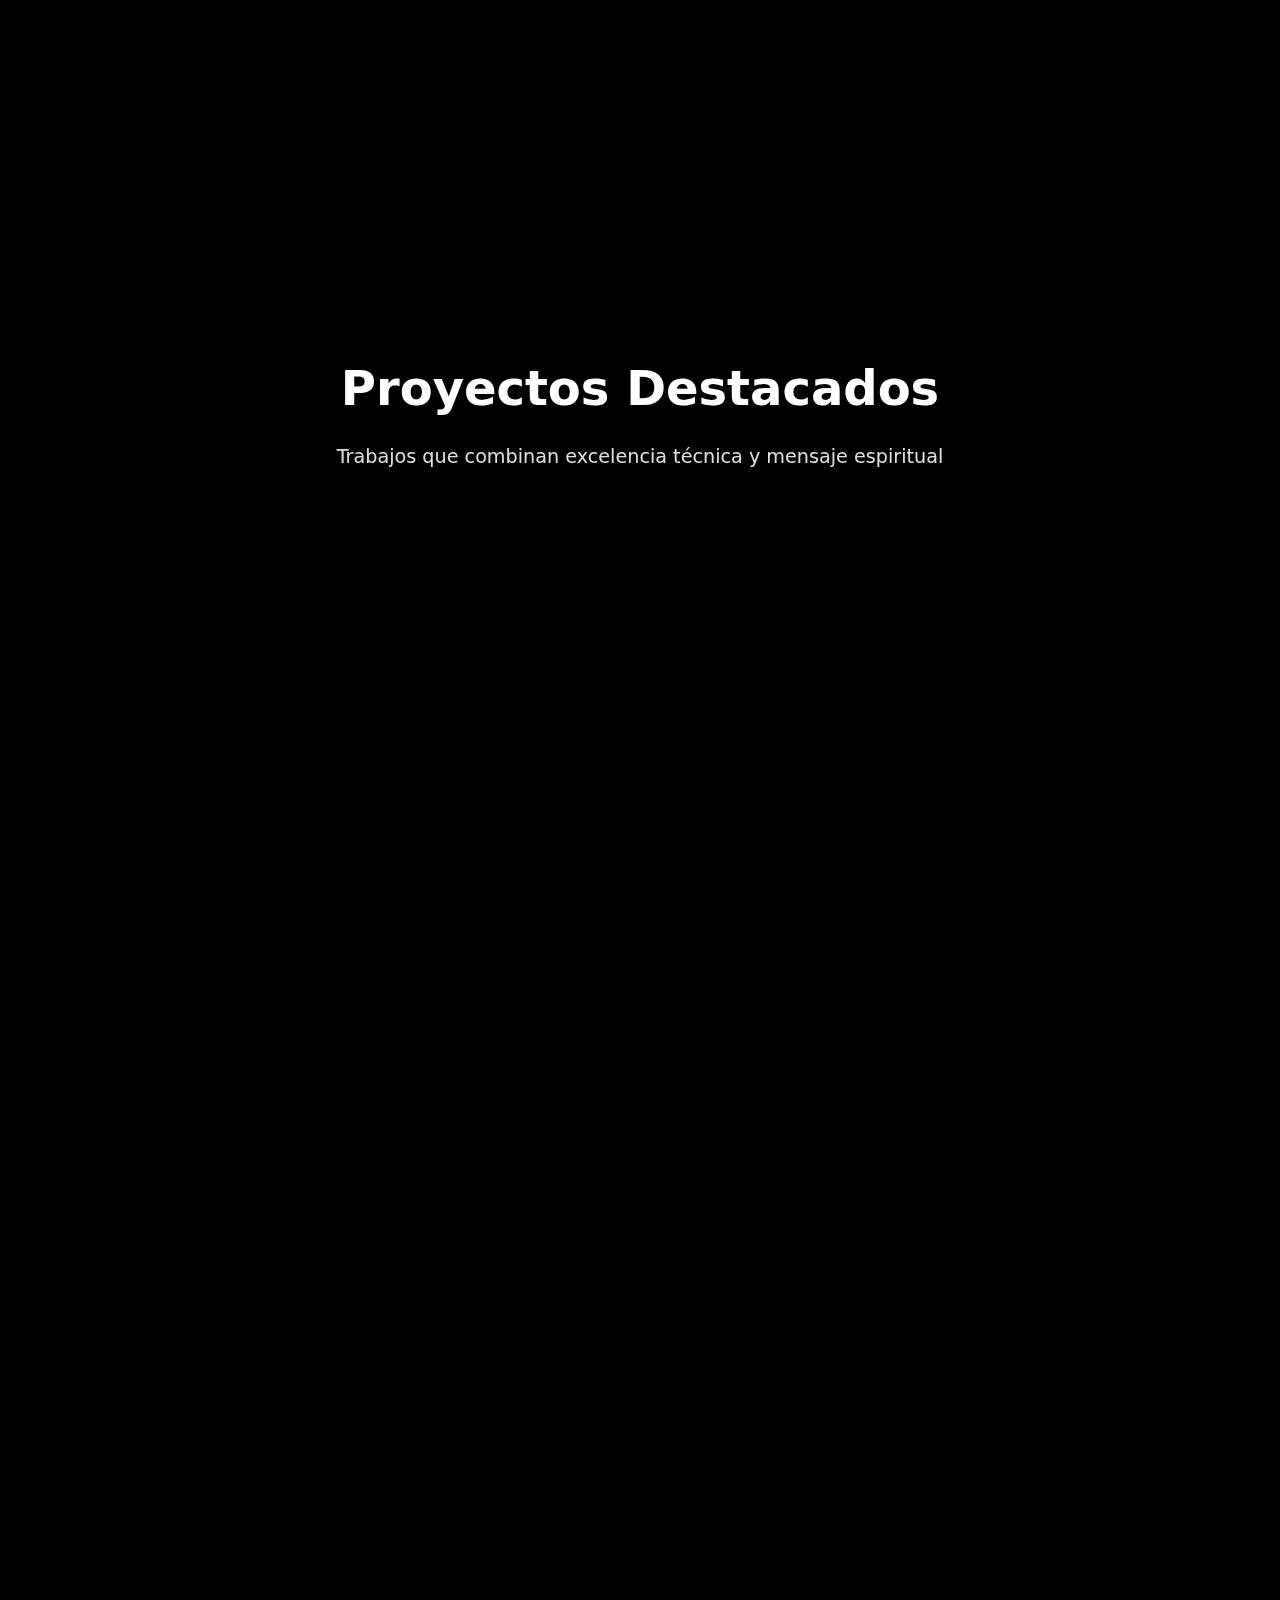
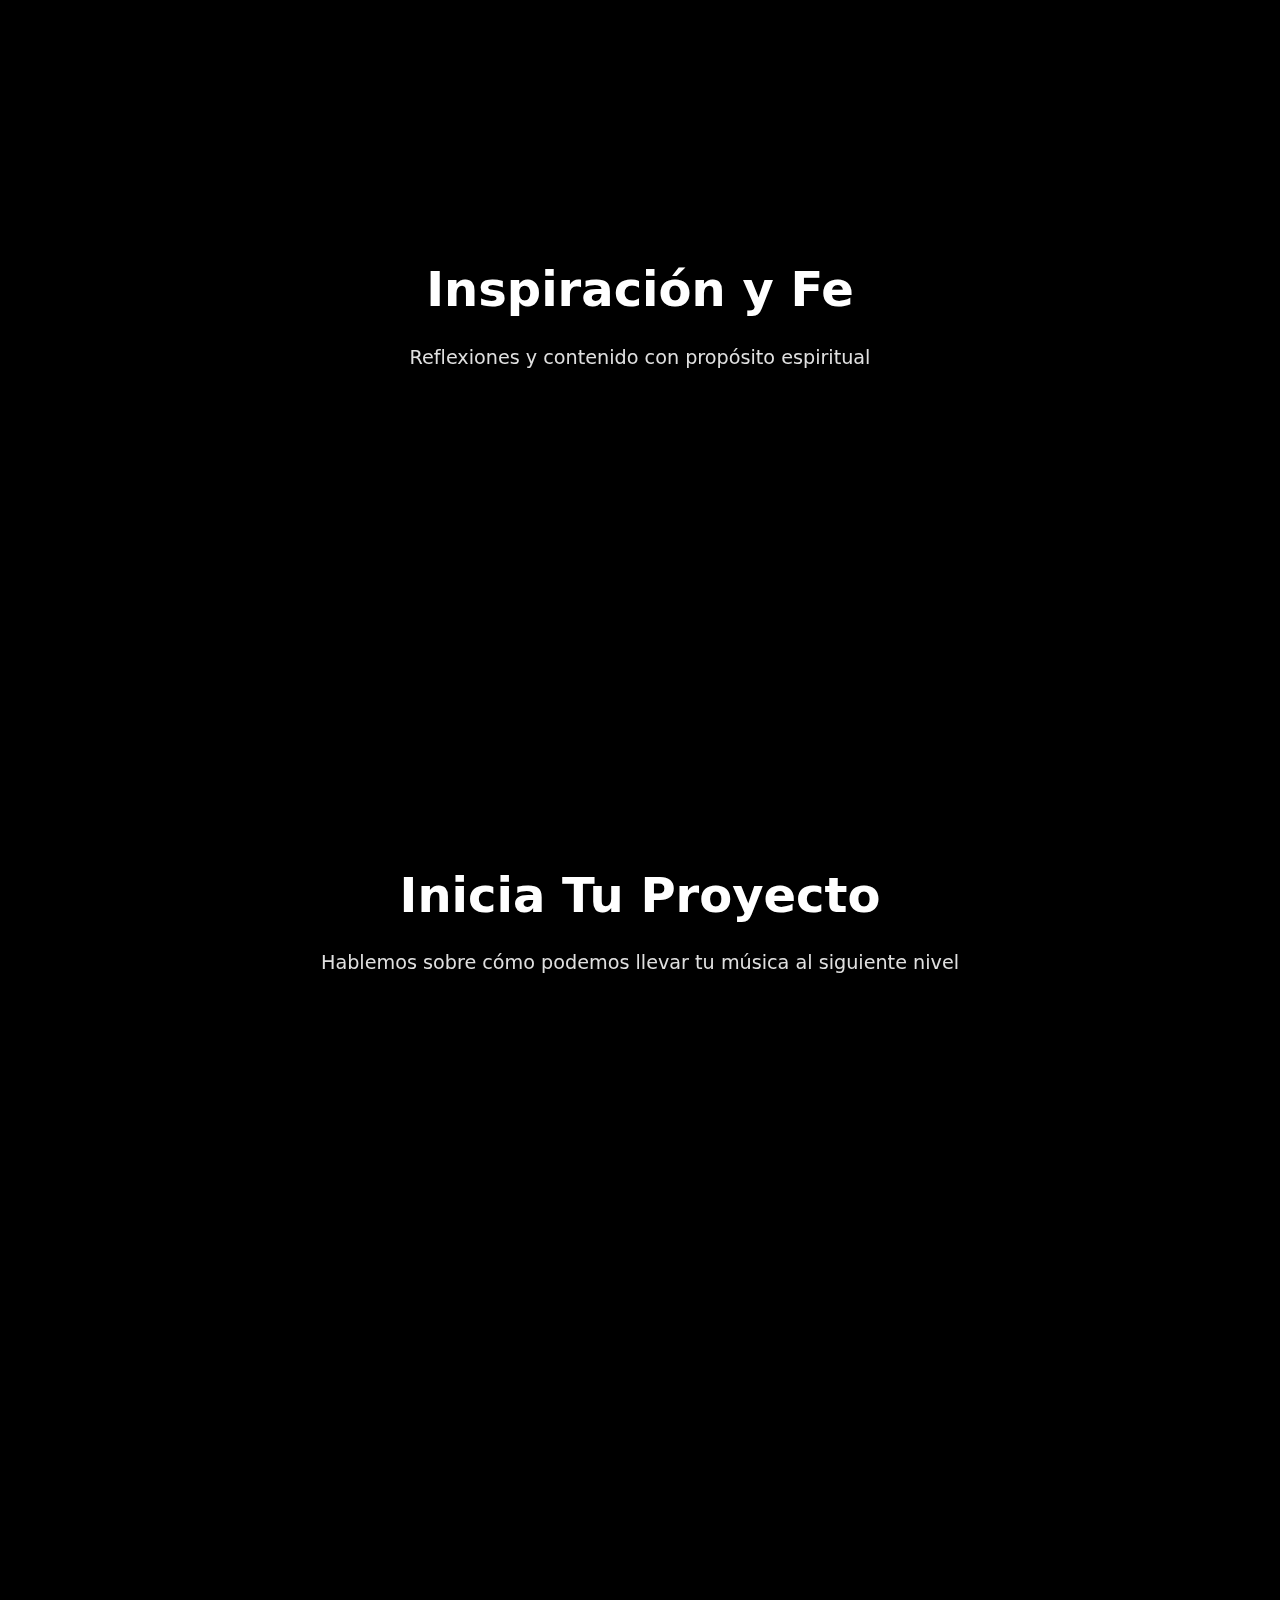
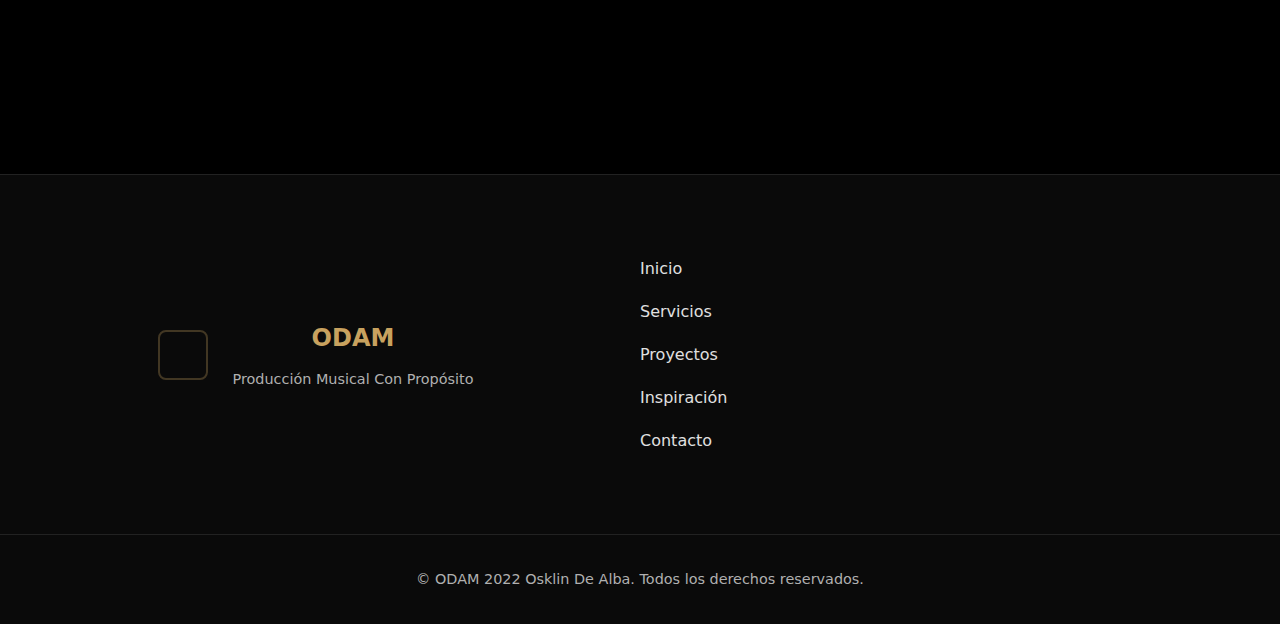
<file: index (1).html>
<!DOCTYPE html>
<html lang="es">
<head>
    <!-- Meta Charset y Viewport (Optimizado) -->
    <meta charset="UTF-8">
    <meta name="viewport" content="width=device-width, initial-scale=1.0">
    
    <!-- === NUEVOS META TAGS SEO === -->
    <title>ODAM — Producción Musical Profesional | Mezcla, Masterización & Consultoría</title>
    <meta name="description" content="ODAM - Producción musical profesional, mezcla, masterización y consultoría técnica. Especialistas en música cristiana y proyectos con propósito.">
    <meta name="keywords" content="producción musical, mezcla, masterización, música cristiana, consultoría técnica, ODAM, estudio grabación, productor musical, Osklin De Alba">
    <meta name="author" content="ODAM - Osklin De Alba">
    <meta name="robots" content="index, follow, max-snippet:-1, max-image-preview:large, max-video-preview:-1">
    <meta name="googlebot" content="index, follow">
    
    <!-- Open Graph Optimizado -->
    <meta property="og:title" content="ODAM — Producción Musical Profesional">
    <meta property="og:description" content="Producción musical de élite, mezcla, masterización y consultoría técnica para artistas y ministerios.">
    <meta property="og:type" content="website">
    <meta property="og:image" content="./logo.jpg">
    <meta property="og:url" content="https://www.osklindealba.com">
    <meta property="og:site_name" content="ODAM Producción Musical">
    <meta property="og:locale" content="es_ES">
    
    <!-- Twitter Card Optimizado -->
    <meta name="twitter:card" content="summary_large_image">
    <meta name="twitter:title" content="ODAM — Producción Musical Profesional">
    <meta name="twitter:description" content="Producción musical de élite para artistas y ministerios.">
    <meta name="twitter:image" content="./logo.jpg">
    
    <!-- Preconexiones Críticas (NUEVO) -->
    <link rel="preconnect" href="https://fonts.googleapis.com">
    <link rel="preconnect" href="https://fonts.gstatic.com" crossorigin>
    <link rel="preconnect" href="https://cdnjs.cloudflare.com">
    
    <!-- Fuentes Optimizadas -->
    <link href="https://fonts.googleapis.com/css2?family=Poppins:wght@300;400;500;600;700&display=swap" rel="stylesheet">
    
    <!-- Iconos -->
    <link rel="stylesheet" href="https://cdnjs.cloudflare.com/ajax/libs/font-awesome/6.4.2/css/all.min.css">
    
    <!-- CSS Principal -->
    <link rel="stylesheet" href="styles.css">
    
    <!-- Preload de Imágenes Críticas (NUEVO) -->
    <link rel="preload" href="./logo.jpg" as="image" importance="high">
    <link rel="preload" href="./tu-foto.jpg" as="image" importance="high">
    
    <!-- Favicon -->
    <link rel="icon" href="./logo.jpg" type="image/jpeg">
    <link rel="apple-touch-icon" href="./logo.jpg">
    
    <!-- Theme Color -->
    <meta name="theme-color" content="#c8a25f">
    <meta name="msapplication-TileColor" content="#c8a25f">
    
    <!-- === SCHEMA.ORG MARKUP (NUEVO) === -->
    <script type="application/ld+json">
    {
      "@context": "https://schema.org",
      "@type": "MusicGroup",
      "name": "ODAM - Osklin De Alba",
      "description": "Producción musical profesional, mezcla, masterización y consultoría técnica para artistas y ministerios cristianos",
      "url": "https://www.osklindealba.com",
      "logo": "https://www.osklindealba.com/logo.jpg",
      "sameAs": [
        "https://www.facebook.com/share/17AK7d5HDr/",
        "https://www.instagram.com/osklin27",
        "https://www.tiktok.com/@osklin27",
        "https://www.threads.net/@osklin27"
      ],
      "address": {
        "@type": "PostalAddress",
        "addressCountry": "CO"
      },
      "serviceType": [
        "Music Production",
        "Audio Mixing", 
        "Audio Mastering",
        "Music Consulting",
        "Music Composition"
      ],
      "areaServed": "Worldwide",
      "email": "odeam@osklindealba.com",
      "telephone": "+57-314-290-5621"
    }
    </script>
</head>
<body>
    <!-- Particles Background -->
    <div id="particles-js"></div>

    <!-- Fondo completo para toda la página -->
    <div class="full-page-background"></div>

    <!-- Modal Formulario de Contacto -->
    <div id="contact-modal" class="modal">
        <div class="modal-content">
            <div class="modal-header">
                <h2>Solicitar Cotización</h2>
                <button class="modal-close">&times;</button>
            </div>
            <form id="contact-form" class="contact-form">
                <div class="form-group">
                    <label for="service-type">Tipo de Servicio *</label>
                    <select id="service-type" name="service-type" required>
                        <option value="">Selecciona un servicio</option>
                        <option value="produccion-musical">Producción Musical</option>
                        <option value="consultoria-tecnica">Consultoría & Optimización Técnica</option>
                        <option value="desarrollo-digital">Desarrollo & Formación Digital</option>
                        <option value="mezcla-masterizacion">Mezcla y Masterización</option>
                        <option value="composicion">Composición y Arreglos</option>
                        <option value="otros">Otros Servicios</option>
                    </select>
                </div>

                <div class="form-group">
                    <label for="name">Nombre Completo *</label>
                    <input type="text" id="name" name="name" required>
                </div>

                <div class="form-group">
                    <label for="email">Correo Electrónico *</label>
                    <input type="email" id="email" name="email" required>
                </div>

                <div class="form-group">
                    <label for="phone">Teléfono / WhatsApp *</label>
                    <input type="tel" id="phone" name="phone" required>
                </div>

                <div class="form-group">
                    <label for="project-type">Tipo de Proyecto</label>
                    <select id="project-type" name="project-type">
                        <option value="">Selecciona tipo de proyecto</option>
                        <option value="musica-cristiana">Música Cristiana</option>
                        <option value="musica-comercial">Música Comercial</option>
                        <option value="banda-sonora">Banda Sonora</option>
                        <option value="jingles">Jingles Publicitarios</option>
                        <option value="podcast">Podcast / Audio Libro</option>
                        <option value="otros">Otros</option>
                    </select>
                </div>

                <div class="form-group">
                    <label for="budget">Presupuesto Estimado</label>
                    <select id="budget" name="budget">
                        <option value="">Selecciona un rango</option>
                        <option value="menos-500">Menos de $500 USD</option>
                        <option value="500-1000">$500 - $1,000 USD</option>
                        <option value="1000-2000">$1,000 - $2,000 USD</option>
                        <option value="2000-5000">$2,000 - $5,000 USD</option>
                        <option value="mas-5000">Más de $5,000 USD</option>
                        <option value="por-definir">Por definir</option>
                    </select>
                </div>

                <div class="form-group">
                    <label for="deadline">Fecha Límite Estimada</label>
                    <input type="text" id="deadline" name="deadline" placeholder="Ej: 2 semanas, 1 mes, etc.">
                </div>

                <div class="form-group">
                    <label for="message">Detalles del Proyecto *</label>
                    <textarea id="message" name="message" rows="5" placeholder="Describe tu proyecto, necesidades específicas, referencias musicales, y cualquier detalle importante..." required></textarea>
                </div>

                <div class="form-actions">
                    <button type="submit" class="btn btn-primary">
                        <i class="fas fa-paper-plane"></i> Enviar Solicitud
                    </button>
                    <button type="button" class="btn btn-secondary modal-close">
                        Cancelar
                    </button>
                </div>
            </form>
        </div>
    </div>

    <header role="banner">
        <div class="header-inner">
            <a class="brand" href="#inicio" aria-label="ODAM - Ir al inicio">
                <img src="./logo.jpg" alt="ODAM Logo - Producción Musical" width="52" height="52" loading="eager" decoding="async">
                <h1>ODAM</h1>
            </a>
            <button id="site-nav-toggle" aria-controls="site-nav" aria-expanded="false" aria-label="Abrir menú" class="nav-toggle">
                <span class="hamburger"></span>
            </button>
            <nav id="site-nav" role="navigation" aria-label="Navegación principal">
                <a href="#inicio">Inicio</a>
                <a href="#servicios">Servicios</a>
                <a href="#proyectos">Proyectos</a>
                <a href="#fe">Inspiración</a>
                <a href="#contacto">Contacto</a>
                <a class="cta" href="https://wa.me/573142905621?text=Hola%20ODAM%2C%20quiero%20informaci%C3%B3n%20sobre%20tus%20servicios." target="_blank" rel="noopener">
                    <i class="fab fa-whatsapp"></i> WhatsApp
                </a>
            </nav>
        </div>
    </header>

    <main class="container" role="main">
        <!-- Hero Section -->
        <section id="inicio" class="hero" aria-labelledby="hero-title">
            <div class="hero-content">
                <div class="hero-text fade-in">
                    <span class="kicker"><i class="fas fa-star"></i> Producción Musical Premium</span>
                    <h1 id="hero-title" class="h-title">Creamos <span class="highlight">Música Con Propósito</span> Que Inspira</h1>
                    <p class="h-sub">En ODAM fusionamos fe, arte y tecnología para producir sonidos que trascienden. Especialistas en producción cristiana, mezcla profesional y masterización para plataformas digitales.</p>
                    <div class="actions">
                        <a class="btn btn-primary" href="https://wa.me/573142905621?text=Hola%20ODAM%2C%20quiero%20informaci%C3%B3n%20sobre%20tus%20servicios." target="_blank" rel="noopener">
                            <i class="fab fa-whatsapp"></i> Iniciar Proyecto
                        </a>
                        <a class="btn btn-secondary" href="#proyectos">
                            <i class="fas fa-headphones"></i> Ver Trabajos
                        </a>
                    </div>
                    <div class="stats">
                        <div class="stat-card">
                            <div class="stat-number">120+</div>
                            <div class="stat-label">Proyectos</div>
                        </div>
                        <div class="stat-card">
                            <div class="stat-number">10+</div>
                            <div class="stat-label">Años Experiencia</div>
                        </div>
                        <div class="stat-card">
                            <div class="stat-number">100%</div>
                            <div class="stat-label">Satisfacción</div>
                        </div>
                    </div>
                </div>
                <div class="hero-visual fade-in">
                    <div class="profile-card">
                        <div class="profile-image-container">
                            <img src="./tu-foto.jpg" alt="Osklin De Alba - Productor Musical ODAM" class="profile-image" loading="eager" decoding="async">
                            <div class="profile-overlay">
                                <div class="profile-badge">
                                    <i class="fas fa-music"></i>
                                    Músico-Productor-Cantante
                                </div>
                            </div>
                        </div>
                        <div class="profile-info">
                            <h3>Osklin De Alba</h3>
                            <p>Fundador & Productor Principal</p>
                            <div class="visual-tag">Studio Quality</div>
                        </div>
                    </div>
                </div>
            </div>
        </section>

        <!-- Servicios Section -->
        <section id="servicios" class="section services-section">
            <div class="section-header">
                <h2 class="section-title">Servicios Especializados</h2>
                <p class="section-subtitle">Tres pilares fundamentales para llevar tu proyecto musical al siguiente nivel</p>
            </div>
            <div class="services-accordion">
                <!-- Servicio 1 -->
                <div class="service-accordion-item fade-in">
                    <div class="service-accordion-header">
                        <div class="service-header-content">
                            <div class="service-icon">
                                <i class="fas fa-music"></i>
                            </div>
                            <div class="service-header-text">
                                <h3>Producción Musical</h3>
                                <p class="service-concept">De la idea al producto final</p>
                            </div>
                        </div>
                        <div class="accordion-arrow">
                            <i class="fas fa-chevron-down"></i>
                        </div>
                    </div>
                    <div class="service-accordion-content">
                        <p>Transformamos tu visión en una pieza musical profesional. Desde la composición inicial hasta el master listo para distribuir.</p>
                        <ul class="service-features">
                            <li><i class="fas fa-check"></i> Composición y arreglos originales</li>
                            <li><i class="fas fa-check"></i> Producción musical completa</li>
                            <li><i class="fas fa-check"></i> Mezcla y masterización profesional</li>
                            <li><i class="fas fa-check"></i> Supervisión creativa y técnica</li>
                        </ul>
                        <div class="service-ideal">
                            <strong>Ideal para:</strong> Músicos, artistas, creadores de contenido que buscan calidad profesional.
                        </div>
                        <a class="btn btn-primary" href="https://wa.me/573142905621?text=Hola%20ODAM%2C%20estoy%20interesado%20en%20servicios%20de%20Producción%20Musical." target="_blank" rel="noopener">
                            <i class="fab fa-whatsapp"></i> Solicitar este servicio
                        </a>
                    </div>
                </div>

                <!-- Servicio 2 -->
                <div class="service-accordion-item fade-in">
                    <div class="service-accordion-header">
                        <div class="service-header-content">
                            <div class="service-icon">
                                <i class="fas fa-search-plus"></i>
                            </div>
                            <div class="service-header-text">
                                <h3>Consultoría & Optimización Técnica</h3>
                                <p class="service-concept">Eficiencia, claridad y mejora continua</p>
                            </div>
                        </div>
                        <div class="accordion-arrow">
                            <i class="fas fa-chevron-down"></i>
                        </div>
                    </div>
                    <div class="service-accordion-content">
                        <p>Optimizamos tus procesos técnicos y flujos de trabajo para maximizar tu productividad y calidad sonora. Soluciones integrales para estudios, empresas audiovisuales y productores.</p>
                        
                        <div class="consultancy-subservices">
                            <div class="subservice-item">
                                <div class="subservice-icon">
                                    <i class="fas fa-chart-line"></i>
                                </div>
                                <div class="subservice-content">
                                    <h4>Auditoría de Procesos</h4>
                                    <p>Análisis completo de tus flujos de trabajo musicales y recomendaciones de optimización.</p>
                                </div>
                            </div>
                            
                            <div class="subservice-item">
                                <div class="subservice-icon">
                                    <i class="fas fa-book"></i>
                                </div>
                                <div class="subservice-content">
                                    <h4>Documentación Técnica</h4>
                                    <p>Creación de manuales operativos y documentación especializada para tu equipo.</p>
                                </div>
                            </div>
                            
                            <div class="subservice-item">
                                <div class="subservice-icon">
                                    <i class="fas fa-graduation-cap"></i>
                                </div>
                                <div class="subservice-content">
                                    <h4>Capacitación Especializada</h4>
                                    <p>Formación en producción, mezcla y técnicas de grabación profesional.</p>
                                </div>
                            </div>
                            
                            <div class="subservice-item">
                                <div class="subservice-icon">
                                    <i class="fas fa-assistive-listening-systems"></i>
                                </div>
                                <div class="subservice-content">
                                    <h4>Supervisión Técnica</h4>
                                    <p>Acompañamiento en sesiones de grabación y control de calidad en producción.</p>
                                </div>
                            </div>
                        </div>
                        
                        <div class="service-ideal">
                            <strong>Ideal para:</strong> Estudios de grabación, empresas audiovisuales, productores con procesos complejos que necesitan estandarización y optimización.
                        </div>
                        <a class="btn btn-primary" href="https://wa.me/573142905621?text=Hola%20ODAM%2C%20estoy%20interesado%20en%20Consultoría%20y%20Optimización%20Técnica." target="_blank" rel="noopener">
                            <i class="fab fa-whatsapp"></i> Solicitar Consultoría
                        </a>
                    </div>
                </div>

                <!-- Servicio 3 -->
                <div class="service-accordion-item fade-in">
                    <div class="service-accordion-header">
                        <div class="service-header-content">
                            <div class="service-icon">
                                <i class="fas fa-laptop-code"></i>
                            </div>
                            <div class="service-header-text">
                                <h3>Desarrollo & Formación Digital</h3>
                                <p class="service-concept">Presencia online y conocimiento sólido</p>
                            </div>
                        </div>
                        <div class="accordion-arrow">
                            <i class="fas fa-chevron-down"></i>
                        </div>
                    </div>
                    <div class="service-accordion-content">
                        <p>Construimos tu presencia digital y transferimos conocimiento para fortalecer tu carrera o negocio musical.</p>
                        <ul class="service-features">
                            <li><i class="fas fa-check"></i> Creación de páginas web profesionales</li>
                            <li><i class="fas fa-check"></i> Dominio propio y hosting</li>
                            <li><i class="fas fa-check"></i> Integración con plataformas musicales</li>
                            <li><i class="fas fa-check"></i> Capacitación técnica especializada</li>
                        </ul>
                        <div class="service-ideal">
                            <strong>Ideal para:</strong> Artistas, marcas personales y empresas que necesitan visibilidad digital.
                        </div>
                        <a class="btn btn-primary" href="https://wa.me/573142905621?text=Hola%20ODAM%2C%20estoy%20interesado%20en%20Desarrollo%20y%20Formación%20Digital." target="_blank" rel="noopener">
                            <i class="fab fa-whatsapp"></i> Solicitar este servicio
                        </a>
                    </div>
                </div>
            </div>
        </section>

        <!-- Proyectos Section -->
        <section id="proyectos" class="section projects-section">
            <div class="section-header">
                <h2 class="section-title">Proyectos Destacados</h2>
                <p class="section-subtitle">Trabajos que combinan excelencia técnica y mensaje espiritual</p>
            </div>
            <div class="projects-grid">
                <div class="project-card fade-in" id="project-tu-me-sostendras">
                    <div class="project-image">
                        <div class="project-badge">Producto Final</div>
                    </div>
                    <div class="project-content">
                        <h3>Tú Me Sostendrás</h3>
                        <p>Composición y producción integral de un tema de adoración congregacional, inspirado en Salmo 55:22. Sonido contemporáneo que fusiona atmósferas electrónicas con instrumentos acústicos, transmitiendo esperanza, confianza y reposo en Dios. Arreglos dinámicos, progresiones emotivas y una interpretación vocal sensible que enfatiza la fidelidad divina en medio de la prueba. Ideal para ministrar en congregaciones, ministerios juveniles y momentos de adoración profunda.</p>
                        <div class="project-tags">
                            <span class="tag">Worship</span>
                            <span class="tag">Cristiana Contemporáneo</span>
                        </div>
                        <a class="btn btn-outline" href="https://wa.me/573142905621?text=Hola%20ODAM%2C%20quiero%20informaci%C3%B3n%20sobre%20Armadura%20de%20Dios." target="_blank" rel="noopener">
                            <i class="fas fa-play-circle"></i> Solicitar Similar
                        </a>
                    </div>
                    <audio id="audio-tu-me-sostendras" src="./tu-me-sostendras.mp3" preload="auto" loop hidden></audio>

                </div>

                <div class="project-card fade-in" id="project-en-ti-confio-senor">
    <div class="project-image">
        <div class="project-badge">Producción</div>
    </div>
    <div class="project-content">
        <h3>En Ti Confío Señor</h3>
        <p>Una propuesta fresca de adoración nacida de Proverbios 3:5, un versículo que un pastor me compartió hace años y que hoy impulsa mi crecimiento espiritual...</p>
        <div class="project-tags">
            <span class="tag">Pop</span>
            <span class="tag">Worship</span>
            <span class="tag">Contemporáneo</span>
        </div>
        <a class="btn btn-outline" href="https://wa.me/573142905621?text=Hola%20ODAM%2C%20quiero%20informaci%C3%B3n%20sobre%20En%20Ti%20Conf%C3%ADo%20Se%C3%B1or." target="_blank" rel="noopener">
            <i class="fas fa-play-circle"></i> Solicitar Similar
        </a>
    </div>

    <!-- 🔊 Nuevo audio para esta tarjeta -->
    <audio id="audio-en-ti-confio-senor" src="./en-ti-confio-senor.mp3" preload="auto" loop hidden></audio>
</div>


                <div class="project-card fade-in">
                    <div class="project-image">
                        <div class="project-badge">Supervisión Creativa</div>
                    </div>
                    <div class="project-content">
                        <h3>El Diezmo Es Del Señor Versión Bachata</h3>
                        <p>Composición y producción completa inspirada en Génesis 14 y Malaquías 3:10, presentada en un estilo fresco de bachata de adoración que fusiona lo tropical con lo devocional. Esta versión celebra la fidelidad y el pacto con Dios a través del acto del diezmo, transmitiendo alegría, gratitud y honra. Las guitarras y la percusión latina envuelven una interpretación vocal sincera que conecta con el oyente en un tono de reverencia y gozo. Ideal para momentos de adoración congregacional, espacios de enseñanza y ministerios que buscan expresar fe con identidad latina.</p>
                        <div class="project-tags">
                            <span class="tag">Himno</span>
                            <span class="tag">Congregacional</span>
                        </div>
                        <a class="btn btn-outline" href="https://wa.me/573142905621?text=Hola%20ODAM%2C%20quiero%20informaci%C3%B3n%20sobre%20No%20Me%20Apoyo." target="_blank" rel="noopener">
                            <i class="fas fa-play-circle"></i> Solicitar Similar
                        </a>
                    </div>
                </div>
            </div>
        </section>

        <!-- Inspiración Section -->
        <section id="fe" class="section inspiration-section">
            <div class="section-header">
                <h2 class="section-title">Inspiración y Fe</h2>
                <p class="section-subtitle">Reflexiones y contenido con propósito espiritual</p>
            </div>
            <div class="inspiration-content">
                <blockquote class="inspiration-quote fade-in" id="bible-verse">
                    <!-- El versículo se cargará dinámicamente -->
                </blockquote>
            </div>
        </section>

        <!-- Contacto Section -->
        <section id="contacto" class="section contact-section">
            <div class="section-header">
                <h2 class="section-title">Inicia Tu Proyecto</h2>
                <p class="section-subtitle">Hablemos sobre cómo podemos llevar tu música al siguiente nivel</p>
            </div>
            <div class="contact-content">
                <div class="contact-info fade-in">
                    <div class="contact-card">
                        <div class="contact-icon">
                            <i class="fab fa-whatsapp"></i>
                        </div>
                        <h3>WhatsApp Directo</h3>
                        <p>Comunicación inmediata para consultas y cotizaciones</p>
                        <a class="btn btn-primary" href="https://wa.me/573142905621?text=Hola%20ODAM%2C%20quiero%20informaci%C3%B3n%20sobre%20tus%20servicios." target="_blank" rel="noopener">
                            <i class="fab fa-whatsapp"></i> Escribir por WhatsApp
                        </a>
                    </div>

                    <div class="contact-card">
                        <div class="contact-icon">
                            <i class="fas fa-envelope"></i>
                        </div>
                        <h3>Correo Electrónico</h3>
                        <p>Para proyectos detallados y documentación</p>
                        <button class="btn btn-gold open-contact-modal">
                            <i class="fas fa-paper-plane"></i> Enviar Email
                        </button>
                    </div>

                    <div class="contact-card">
                        <div class="contact-icon">
                            <i class="fas fa-link"></i>
                        </div>
                        <h3>Redes Sociales</h3>
                        <p>Síguenos para contenido exclusivo y updates</p>
                        <div class="social-links colored-social">
                            <a href="https://www.facebook.com/share/17AK7d5HDr/" target="_blank" rel="noopener noreferrer" class="social-link facebook" aria-label="Facebook">
                                <i class="fab fa-facebook-f"></i>
                            </a>
                            <a href="https://www.tiktok.com/@osklin27" target="_blank" rel="noopener noreferrer" class="social-link tiktok" aria-label="TikTok">
                                <i class="fab fa-tiktok"></i>
                            </a>
                            <a href="https://www.threads.net/@osklin27" target="_blank" rel="noopener noreferrer" class="social-link threads" aria-label="Threads">
                                <i class="fab fa-threads"></i>
                            </a>
                            <a href="https://www.instagram.com/osklin27?igsh=MTJibXNza3JjaDRucg==" target="_blank" rel="noopener noreferrer" class="social-link instagram" aria-label="Instagram">
                                <i class="fab fa-instagram"></i>
                            </a>
                        </div>
                    </div>
                </div>
            </div>
        </section>
    </main>

    <footer role="contentinfo">
        <div class="container footer-content">
            <div class="footer-brand">
                <img src="./logo.jpg" alt="ODAM Producción Musical" width="40" height="40" loading="lazy" decoding="async">
                <div>
                    <h3>ODAM</h3>
                    <p>Producción Musical Con Propósito</p>
                </div>
            </div>
            <div class="footer-links">
                <a href="#inicio">Inicio</a>
                <a href="#servicios">Servicios</a>
                <a href="#proyectos">Proyectos</a>
                <a href="#fe">Inspiración</a>
                <a href="#contacto">Contacto</a>
            </div>
            <div class="footer-social colored-social">
                <a href="https://www.facebook.com/share/17AK7d5HDr/" target="_blank" rel="noopener noreferrer" class="facebook" aria-label="Facebook"><i class="fab fa-facebook-f"></i></a>
                <a href="https://www.tiktok.com/@osklin27" target="_blank" rel="noopener noreferrer" class="tiktok" aria-label="TikTok"><i class="fab fa-tiktok"></i></a>
                <a href="https://www.threads.net/@osklin27" target="_blank" rel="noopener noreferrer" class="threads" aria-label="Threads"><i class="fab fa-threads"></i></a>
                <a href="https://www.instagram.com/osklin27?igsh=MTJibXNza3JjaDRucg==" target="_blank" rel="noopener noreferrer" class="instagram" aria-label="Instagram"><i class="fab fa-instagram"></i></a>
            </div>
        </div>
        <div class="footer-bottom">
            <p>&copy; ODAM      2022      Osklin De Alba.      Todos los derechos reservados.</p>
        </div>
    </footer>

    <!-- Scripts con defer para mejor performance -->
    <script src="https://cdn.jsdelivr.net/particles.js/2.0.0/particles.min.js"></script>
    <script src="script.js" defer></script>
</body>
</html>
</file>
<file: styles.css>
/* ===== ODAM - CSS OPTIMIZADO Y CORREGIDO ===== */

/* === VARIABLES Y CONFIGURACIÓN PRINCIPAL === */
:root {
  --primary-black: #000000;
  --deep-black: #0a0a0a;
  --rich-gold: #c8a25f;
  --vibrant-gold: #d4af37;
  --light-gold: #e6c875;
  --dark-gold: #b89446;
  --pure-white: #ffffff;
  --off-white: #f8f9fa;
  --text-primary: #ffffff;
  --text-secondary: #e0e0e0;
  --text-muted: #b0b0b0;
  --text-dark: #333333;
  --card-bg: rgba(255, 255, 255, 0.05);
  --card-hover: rgba(255, 255, 255, 0.08);
  --border-light: rgba(255, 255, 255, 0.1);
  --border-gold: rgba(200, 162, 95, 0.3);
  --shadow-sm: 0 2px 10px rgba(0, 0, 0, 0.3);
  --shadow-md: 0 8px 30px rgba(0, 0, 0, 0.4);
  --shadow-lg: 0 15px 50px rgba(0, 0, 0, 0.5);
  --shadow-gold: 0 5px 20px rgba(200, 162, 95, 0.3);
  --max-width: 1200px;
  --border-radius: 16px;
  --border-radius-sm: 8px;
  --border-radius-lg: 24px;
  --space-xs: 8px;
  --space-sm: 16px;
  --space-md: 24px;
  --space-lg: 32px;
  --space-xl: 48px;
  --space-xxl: 80px;
  --font-family: 'Poppins', system-ui, -apple-system, sans-serif;
  --font-light: 300;
  --font-normal: 400;
  --font-medium: 500;
  --font-semibold: 600;
  --font-bold: 700;
  --font-extrabold: 800;
}

/* === RESET Y CONFIGURACIÓN BASE === */
*, *::before, *::after {
  box-sizing: border-box;
  margin: 0;
  padding: 0;
}

html {
  scroll-behavior: smooth;
  height: 100%;
}

body {
  min-height: 100%;
  background: var(--primary-black);
  color: var(--text-secondary);
  font-family: var(--font-family);
  font-weight: var(--font-normal);
  line-height: 1.7;
  -webkit-font-smoothing: antialiased;
  -moz-osx-font-smoothing: grayscale;
  overflow-x: hidden;
  position: relative;
}

/* === FONDOS Y PARTÍCULAS === */
.full-page-background {
  position: fixed;
  top: 0;
  left: 0;
  width: 100%;
  height: 100%;
  background-image: url('tu-fondo.webp');
  background-size: cover;
  background-position: center top 20%;
  background-attachment: scroll;
  opacity: 0.30;
  z-index: -2;
  pointer-events: none;
  will-change: transform;
  content-visibility: auto;
}

@media (min-width: 1024px) {
  .full-page-background {
    background-attachment: fixed;
  }
}

#particles-js {
  position: fixed;
  width: 100%;
  height: 100%;
  top: 0;
  left: 0;
  z-index: -1;
  background: transparent;
}

@media (max-width: 768px) {
  #particles-js {
    display: none;
  }
}

.container {
  max-width: var(--max-width);
  margin: 0 auto;
  padding: 0 var(--space-md);
}

/* === HEADER MEJORADO === */
header {
  position: fixed;
  top: 0;
  left: 0;
  right: 0;
  z-index: 1000;
  background: rgba(0, 0, 0, 0.9);
  backdrop-filter: blur(20px);
  border-bottom: 1px solid var(--border-light);
  transition: all 0.4s cubic-bezier(0.4, 0, 0.2, 1);
}

header.scrolled {
  background: rgba(0, 0, 0, 0.95);
  box-shadow: var(--shadow-md);
}

.header-inner {
  display: flex;
  align-items: center;
  justify-content: space-between;
  max-width: var(--max-width);
  margin: 0 auto;
  padding: var(--space-sm) var(--space-md);
  gap: var(--space-md);
}

.brand {
  display: flex;
  align-items: center;
  gap: var(--space-sm);
  text-decoration: none;
  color: var(--text-primary);
  transition: all 0.3s ease;
}

.brand:hover {
  transform: translateY(-1px);
}

.brand img {
  width: 52px;
  height: 52px;
  object-fit: cover;
  border-radius: var(--border-radius-sm);
  border: 2px solid var(--border-gold);
  aspect-ratio: 1 / 1;
  content-visibility: auto;
}

.brand h1 {
  margin: 0;
  color: var(--rich-gold);
  font-size: 1.5rem;
  font-weight: var(--font-bold);
  letter-spacing: 0.5px;
}

/* === NAVEGACIÓN DESKTOP === */
nav {
  display: flex;
  gap: var(--space-md);
  align-items: center;
}

nav a {
  color: var(--text-secondary);
  text-decoration: none;
  font-weight: var(--font-medium);
  padding: var(--space-xs) var(--space-sm);
  border-radius: var(--border-radius-sm);
  transition: all 0.3s ease;
  font-size: 0.95rem;
  position: relative;
}

nav a:hover {
  color: var(--rich-gold);
}

nav a::after {
  content: '';
  position: absolute;
  bottom: 0;
  left: 50%;
  width: 0;
  height: 2px;
  background: var(--rich-gold);
  transition: all 0.3s ease;
  transform: translateX(-50%);
}

nav a:hover::after {
  width: 80%;
}

.cta {
  background: linear-gradient(135deg, var(--rich-gold), var(--vibrant-gold));
  color: var(--primary-black);
  padding: var(--space-xs) var(--space-md);
  border-radius: var(--border-radius-sm);
  text-decoration: none;
  font-weight: var(--font-semibold);
  transition: all 0.3s ease;
  border: none;
  display: flex;
  align-items: center;
  gap: var(--space-xs);
}

.cta:hover {
  transform: translateY(-2px);
  box-shadow: var(--shadow-gold);
}

/* === NAVEGACIÓN MÓVIL - CORREGIDA === */
.nav-toggle {
  display: none !important;
  flex-direction: column;
  justify-content: space-between;
  width: 30px;
  height: 25px;
  background: transparent;
  border: none;
  cursor: pointer;
  padding: 0;
  z-index: 1001;
  position: relative;
}

.nav-toggle .hamburger-line {
  width: 100%;
  height: 3px;
  background: var(--rich-gold);
  border-radius: 3px;
  transition: all 0.3s ease;
  transform-origin: center;
}

.nav-toggle[aria-expanded="true"] .hamburger-line:nth-child(1) {
  transform: rotate(45deg) translate(6px, 6px);
}

.nav-toggle[aria-expanded="true"] .hamburger-line:nth-child(2) {
  opacity: 0;
}

.nav-toggle[aria-expanded="true"] .hamburger-line:nth-child(3) {
  transform: rotate(-45deg) translate(6px, -6px);
}

@media (max-width: 768px) {
  .nav-toggle {
    display: flex !important;
  }

  nav {
    position: fixed;
    top: 100%;
    left: 0;
    width: 100%;
    background: rgba(0, 0, 0, 0.98);
    backdrop-filter: blur(20px);
    flex-direction: column;
    padding: var(--space-lg);
    transform: translateY(-100%);
    opacity: 0;
    visibility: hidden;
    transition: all 0.3s ease;
    border-bottom: 1px solid var(--border-light);
    gap: var(--space-md);
    z-index: 999;
  }

  nav.open {
    transform: translateY(0);
    opacity: 1;
    visibility: visible;
  }

  nav a {
    width: 100%;
    text-align: center;
    padding: var(--space-md);
    font-size: 1.1rem;
    border-bottom: 1px solid var(--border-light);
  }

  nav a:last-child {
    border-bottom: none;
  }

  .cta {
    width: 100%;
    justify-content: center;
    margin-top: var(--space-sm);
  }
}

/* === HERO SECTION === */
.hero {
  min-height: 100vh;
  display: flex;
  align-items: center;
  position: relative;
  padding: 100px 0 var(--space-xxl);
}

.hero-content {
  display: grid;
  grid-template-columns: 1fr;
  gap: var(--space-xxl);
  align-items: center;
  width: 100%;
  position: relative;
  z-index: 2;
}

@media (min-width: 1024px) {
  .hero-content {
    grid-template-columns: 1fr 1fr;
    gap: var(--space-xxl);
    align-items: start;
    margin-top: 0;
  }
}

.hero-text {
  text-align: center;
}

@media (min-width: 1024px) {
  .hero-text {
    text-align: left;
  }
}

.kicker {
  display: inline-flex;
  align-items: center;
  gap: var(--space-xs);
  color: var(--rich-gold);
  font-weight: var(--font-semibold);
  font-size: 0.9rem;
  text-transform: uppercase;
  letter-spacing: 1.5px;
  margin-bottom: var(--space-lg);
  padding: var(--space-xs) var(--space-sm);
  background: rgba(200, 162, 95, 0.1);
  border-radius: var(--border-radius);
  border: 1px solid var(--border-gold);
}

.h-title {
  color: var(--text-primary);
  font-size: clamp(2.5rem, 5vw, 4rem);
  font-weight: var(--font-bold);
  line-height: 1.1;
  margin-bottom: var(--space-lg);
}

.highlight {
  color: var(--rich-gold);
  background: linear-gradient(135deg, var(--rich-gold), var(--light-gold));
  -webkit-background-clip: text;
  -webkit-text-fill-color: transparent;
  background-clip: text;
}

.h-sub {
  color: var(--text-secondary);
  font-size: 1.25rem;
  max-width: 600px;
  margin: 0 auto var(--space-xl);
  line-height: 1.6;
}

@media (min-width: 1024px) {
  .h-sub {
    margin: 0 0 var(--space-xl);
  }
}

.actions {
  display: flex;
  gap: var(--space-md);
  margin-bottom: var(--space-xl);
  flex-wrap: wrap;
  justify-content: center;
}

@media (min-width: 1024px) {
  .actions {
    justify-content: flex-start;
  }
}

.btn {
  display: inline-flex;
  align-items: center;
  justify-content: center;
  gap: var(--space-xs);
  padding: var(--space-md) var(--space-lg);
  border-radius: var(--border-radius);
  font-weight: var(--font-semibold);
  text-decoration: none;
  transition: all 0.3s cubic-bezier(0.4, 0, 0.2, 1);
  border: 2px solid transparent;
  font-size: 1rem;
  cursor: pointer;
  position: relative;
  overflow: hidden;
  transform: translateZ(0);
  backface-visibility: hidden;
  perspective: 1000px;
  will-change: transform, opacity;
}

.btn::before {
  content: '';
  position: absolute;
  top: 0;
  left: -100%;
  width: 100%;
  height: 100%;
  background: linear-gradient(90deg, transparent, rgba(255,255,255,0.2), transparent);
  transition: left 0.5s;
}

.btn:hover::before {
  left: 100%;
}

.btn-primary {
  background: linear-gradient(135deg, var(--rich-gold), var(--vibrant-gold));
  color: var(--primary-black);
  box-shadow: var(--shadow-gold);
}

.btn-primary:hover {
  transform: translateY(-3px);
  box-shadow: 0 10px 30px rgba(200, 162, 95, 0.4);
}

.btn-secondary {
  background: transparent;
  color: var(--rich-gold);
  border: 2px solid var(--border-gold);
}

.btn-secondary:hover {
  background: rgba(200, 162, 95, 0.1);
  transform: translateY(-3px);
  box-shadow: var(--shadow-gold);
}

.btn-gold {
  background: linear-gradient(135deg, var(--rich-gold), var(--vibrant-gold));
  color: var(--primary-black);
  border: none;
  box-shadow: var(--shadow-gold);
}

.btn-gold:hover {
  transform: translateY(-2px);
  box-shadow: 0 8px 25px rgba(200, 162, 95, 0.4);
}

.btn-outline {
  background: transparent;
  color: var(--rich-gold);
  border: 2px solid var(--border-gold);
}

.btn-outline:hover {
  background: rgba(200, 162, 95, 0.1);
  transform: translateY(-2px);
}

.stats {
  display: flex;
  gap: var(--space-lg);
  justify-content: center;
  flex-wrap: wrap;
}

@media (min-width: 1024px) {
  .stats {
    justify-content: flex-start;
  }
}

.stat-card {
  text-align: center;
  padding: var(--space-md);
  min-width: 120px;
}

.stat-number {
  color: var(--rich-gold);
  font-size: 2rem;
  font-weight: var(--font-bold);
  margin-bottom: var(--space-xs);
}

.stat-label {
  color: var(--text-muted);
  font-size: 0.9rem;
  font-weight: var(--font-medium);
}

.hero-visual {
  display: flex;
  justify-content: center;
  align-items: center;
}

@media (min-width: 1024px) {
  .hero-visual {
    margin-top: 85px;
    margin-left: 150px;
    transform: translateY(0);
    align-self: start;
  }
}

.profile-card {
    background: var(--card-bg);
    backdrop-filter: blur(20px);
    border: 1px solid var(--border-light);
    border-radius: var(--border-radius-lg);
    padding: var(--space-lg);
    text-align: center;
    position: relative;
    overflow: hidden;
    box-shadow: var(--shadow-lg);
    max-width: 300px;
    margin: 0 auto;
}

@media (min-width: 1024px) {
  .profile-card {
    margin: 0;
  }
}

.profile-image-container {
    position: relative;
    margin-bottom: var(--space-md);
    overflow: hidden;
    contain: layout style paint;
}

.profile-image {
    width: 200px;
    height: 200px;
    object-fit: cover;
    border-radius: 50%;
    border: 3px solid var(--border-gold);
    box-shadow: var(--shadow-gold);
    display: block;
    margin: 0 auto;
    aspect-ratio: 1 / 1;
    content-visibility: auto;
}

.profile-overlay {
    position: absolute;
    top: 0;
    left: 0;
    right: 0;
    bottom: 0;
    background: linear-gradient(135deg, rgba(200, 162, 95, 0.1), transparent);
    border-radius: 50%;
    display: flex;
    align-items: flex-end;
    justify-content: center;
    padding-bottom: var(--space-sm);
}

.profile-badge {
    background: linear-gradient(135deg, var(--rich-gold), var(--vibrant-gold));
    color: var(--primary-black);
    padding: 8px 12px;
    border-radius: var(--border-radius);
    font-size: 0.75rem;
    font-weight: var(--font-bold);
    display: flex;
    align-items: center;
    gap: var(--space-xs);
    white-space: nowrap;
    overflow: visible;
    text-overflow: unset;
    max-width: 100%;
    transform: scale(0.95);
    transform-origin: center;
}

@media (max-width: 480px) {
  .profile-badge {
    font-size: 0.75rem;
    padding: var(--space-xs) var(--space-sm);
  }
}

.profile-info h3 {
    color: var(--text-primary);
    font-size: 1.4rem;
    font-weight: var(--font-semibold);
    margin-bottom: var(--space-xs);
}

.profile-info p {
    color: var(--text-secondary);
    margin-bottom: var(--space-md);
    font-size: 0.9rem;
}

.profile-info .visual-tag {
  display: inline-block !important;
  background: linear-gradient(135deg, var(--rich-gold), var(--vibrant-gold));
  color: var(--primary-black);
  padding: var(--space-xs) var(--space-md);
  border-radius: var(--border-radius-sm);
  font-weight: var(--font-bold);
  font-size: 0.8rem;
  text-transform: uppercase;
  letter-spacing: 0.5px;
  margin-top: var(--space-sm);
  white-space: nowrap;
  overflow: visible;
}

.pwa-badge {
  margin-top: 10px;
  background: var(--rich-gold);
  color: black;
  padding: 5px 10px;
  border-radius: 15px;
  font-size: 0.8rem;
  display: inline-block;
  cursor: pointer;
  transition: all 0.2s ease;
}

.pwa-badge:hover {
  transform: scale(1.05);
  background: var(--vibrant-gold);
}

/* === SECCIONES GENERALES === */
.section {
  padding: var(--space-xxl) 0;
  position: relative;
}

.section-header {
  text-align: center;
  margin-bottom: var(--space-xxl);
  max-width: 800px;
  margin-left: auto;
  margin-right: auto;
}

.section-title {
  color: var(--text-primary);
  font-size: clamp(2rem, 4vw, 3rem);
  font-weight: var(--font-bold);
  margin-bottom: var(--space-md);
  line-height: 1.2;
}

.section-subtitle {
  color: var(--text-secondary);
  font-size: 1.2rem;
  line-height: 1.6;
}

/* === SERVICIOS - CORREGIDO === */
.services-section {
  position: relative;
  overflow: hidden;
}

.services-section::before {
  display: none !important;
}

.services-accordion {
    display: flex;
    flex-direction: column;
    gap: var(--space-md);
    max-width: 800px;
    margin: 0 auto;
}

.service-accordion-item {
    background: transparent;
    border: none;
    border-radius: var(--border-radius);
    overflow: hidden;
    margin-bottom: var(--space-md);
}

.service-accordion-header {
    padding: var(--space-lg);
    display: flex;
    align-items: center;
    justify-content: space-between;
    cursor: pointer;
    transition: all 0.3s ease;
    background: linear-gradient(135deg, 
        rgba(200, 162, 95, 0.05) 0%, 
        rgba(200, 162, 95, 0.02) 50%,
        rgba(200, 162, 95, 0.05) 100%);
    border: 1px solid rgba(200, 162, 95, 0.1);
    border-radius: var(--border-radius);
    position: relative;
    overflow: hidden;
}

.service-accordion-header::before {
    content: '';
    position: absolute;
    top: 0;
    left: -100%;
    width: 100%;
    height: 100%;
    background: linear-gradient(90deg, 
        transparent, 
        rgba(200, 162, 95, 0.1), 
        transparent);
    transition: left 0.6s ease;
}

.service-accordion-header:hover::before {
    left: 100%;
}

.service-accordion-header:hover {
    background: linear-gradient(135deg, 
        rgba(200, 162, 95, 0.08) 0%, 
        rgba(200, 162, 95, 0.04) 50%,
        rgba(200, 162, 95, 0.08) 100%);
    border-color: rgba(200, 162, 95, 0.3);
    transform: translateY(-2px);
    box-shadow: 0 8px 25px rgba(200, 162, 95, 0.15);
}

.service-header-content {
    display: flex;
    align-items: center;
    gap: var(--space-lg);
    flex: 1;
}

.service-icon {
    width: 50px;
    height: 50px;
    background: linear-gradient(135deg, var(--rich-gold), var(--vibrant-gold));
    border-radius: 50%;
    display: flex;
    align-items: center;
    justify-content: center;
    margin: 0;
    font-size: 1.1rem;
    color: var(--primary-black);
    flex-shrink: 0;
}

.service-icon i {
    display: flex;
    align-items: center;
    justify-content: center;
    width: 100%;
    height: 100%;
}

.service-header-text h3 {
    color: var(--text-primary);
    margin-bottom: var(--space-xs);
    font-size: 1.25rem;
}

.service-concept {
    color: var(--rich-gold);
    font-weight: var(--font-semibold);
    font-style: italic;
    margin: 0;
    font-size: 0.95rem;
}

.accordion-arrow {
    color: var(--rich-gold);
    transition: transform 0.3s ease;
    font-size: 1.1rem;
}

.service-accordion-content {
    background: var(--card-bg);
    border: 1px solid rgba(200, 162, 95, 0.1);
    border-top: none;
    border-radius: 0 0 var(--border-radius) var(--border-radius);
    margin-top: -1px;
    padding: 0 var(--space-lg);
    max-height: 0;
    overflow: hidden;
    transition: all 0.3s ease;
    opacity: 0;
}

.service-accordion-item.active .service-accordion-content {
    padding: 0 var(--space-lg) var(--space-lg);
    max-height: 1000px;
    opacity: 1;
}

.service-accordion-item.active .service-accordion-header {
    background: linear-gradient(135deg, 
        rgba(200, 162, 95, 0.1) 0%, 
        rgba(200, 162, 95, 0.05) 50%,
        rgba(200, 162, 95, 0.1) 100%);
    border-color: rgba(200, 162, 95, 0.4);
    border-bottom: 1px solid transparent;
    border-radius: var(--border-radius) var(--border-radius) 0 0;
}

.service-accordion-item.active .accordion-arrow {
    transform: rotate(180deg);
}

.service-accordion-content p {
    color: var(--text-secondary);
    margin-bottom: var(--space-lg);
    line-height: 1.6;
}

.service-features {
  list-style: none;
  text-align: left;
  margin-bottom: var(--space-lg);
}

.service-features li {
  color: var(--text-secondary);
  margin-bottom: var(--space-sm);
  display: flex;
  align-items: flex-start;
  gap: var(--space-sm);
  line-height: 1.4;
}

.service-features i {
  color: var(--rich-gold);
  font-size: 0.8rem;
  margin-top: 2px;
  flex-shrink: 0;
}

.service-ideal {
    background: rgba(200, 162, 95, 0.05);
    border-left: 3px solid var(--rich-gold);
    padding: var(--space-md);
    margin-top: var(--space-lg);
    border-radius: 0 var(--border-radius-sm) var(--border-radius-sm) 0;
}

.service-ideal strong {
    color: var(--rich-gold);
    display: block;
    margin-bottom: var(--space-xs);
}

.consultancy-subservices {
    display: grid;
    gap: var(--space-md);
    margin: var(--space-lg) 0;
}

.subservice-item {
    display: flex;
    gap: var(--space-md);
    align-items: flex-start;
    padding: var(--space-md);
    background: rgba(255, 255, 255, 0.03);
    border-radius: var(--border-radius-sm);
}

.subservice-icon {
    width: 40px;
    height: 40px;
    background: rgba(200, 162, 95, 0.1);
    border-radius: 50%;
    display: flex;
    align-items: center;
    justify-content: center;
    color: var(--rich-gold);
    flex-shrink: 0;
}

.subservice-content h4 {
    color: var(--text-primary);
    margin-bottom: var(--space-xs);
    font-size: 1rem;
}

.subservice-content p {
    color: var(--text-secondary);
    margin: 0;
    font-size: 0.9rem;
}

/* === PROYECTOS === */
.projects-grid {
  display: grid;
  grid-template-columns: repeat(auto-fit, minmax(280px, 1fr));
  gap: var(--space-xl);
  max-width: 1200px;
  margin: 0 auto;
}

.project-card {
  background: var(--card-bg);
  backdrop-filter: blur(20px);
  border: 1px solid var(--border-light);
  border-radius: var(--border-radius-lg);
  overflow: hidden;
  transition: all 0.4s cubic-bezier(0.4, 0, 0.2, 1);
  contain: layout style paint;
}

.project-card:hover {
  transform: translateY(-8px);
  border-color: var(--border-gold);
  box-shadow: var(--shadow-lg);
}

.project-image {
  height: 200px;
  background: linear-gradient(135deg, var(--deep-black), var(--primary-black));
  position: relative;
  display: flex;
  align-items: center;
  justify-content: center;
  overflow: hidden;
  contain: layout style paint;
}

.project-image::before {
  content: '';
  position: absolute;
  top: 0;
  left: 0;
  right: 0;
  bottom: 0;
  background: linear-gradient(45deg, rgba(200, 162, 95, 0.1), transparent);
}

.project-badge {
  position: absolute;
  top: var(--space-md);
  left: var(--space-md);
  background: linear-gradient(135deg, var(--rich-gold), var(--vibrant-gold));
  color: var(--primary-black);
  padding: var(--space-xs) var(--space-sm);
  border-radius: var(--border-radius-sm);
  font-size: 0.8rem;
  font-weight: var(--font-bold);
  text-transform: uppercase;
  letter-spacing: 0.5px;
}

.project-content {
  padding: var(--space-xl);
}

.project-content h3 {
  color: var(--text-primary);
  font-size: 1.4rem;
  font-weight: var(--font-semibold);
  margin-bottom: var(--space-sm);
}

.project-content p {
  color: var(--text-secondary);
  margin-bottom: var(--space-lg);
  line-height: 1.6;
}

.project-tags {
  display: flex;
  gap: var(--space-xs);
  margin-bottom: var(--space-lg);
  flex-wrap: wrap;
}

.tag {
  background: rgba(200, 162, 95, 0.1);
  color: var(--rich-gold);
  padding: var(--space-xs) var(--space-sm);
  border-radius: var(--border-radius-sm);
  font-size: 0.8rem;
  font-weight: var(--font-medium);
  border: 1px solid var(--border-gold);
}

/* === SECCIÓN INSPIRACIÓN - CORREGIDA === */

.inspiration-section {
  position: relative;
  z-index: 1;
}

.inspiration-content {
  text-align: center;
  max-width: 800px;
  margin: 0 auto;
}

#bible-verse {
  background: linear-gradient(135deg, 
      rgba(200, 162, 95, 0.15) 0%, 
      rgba(212, 175, 55, 0.1) 100%);
  color: var(--text-primary);
  padding: 50px 40px;
  border-radius: var(--border-radius-lg);
  margin: 30px 0;
  box-shadow: var(--shadow-lg);
  text-align: center;
  min-height: 180px;
  display: flex;
  flex-direction: column; /* CORRECCIÓN: Cambiado a columna */
  align-items: center;
  justify-content: center;
  border: 1px solid var(--border-gold);
  position: relative;
  overflow: hidden;
  transition: all 0.4s cubic-bezier(0.4, 0, 0.2, 1);
  backdrop-filter: blur(10px);
}

#bible-verse::before {
  content: '';
  position: absolute;
  top: 0;
  left: 0;
  right: 0;
  bottom: 0;
  background: linear-gradient(45deg, 
      rgba(200, 162, 95, 0.05) 0%, 
      transparent 50%,
      rgba(212, 175, 55, 0.05) 100%);
  z-index: 1;
}

#bible-verse::after {
  content: '"';
  font-size: 140px;
  position: absolute;
  top: 10px;
  left: 30px;
  opacity: 0.08;
  color: var(--rich-gold);
  font-family: serif;
  z-index: 1;
}

#bible-verse:hover {
  transform: translateY(-5px);
  border-color: rgba(200, 162, 95, 0.5);
  box-shadow: 0 20px 50px rgba(200, 162, 95, 0.2);
}

.verse-content {
  max-width: 700px;
  position: relative;
  z-index: 2;
  display: flex;
  flex-direction: column; /* CORRECCIÓN: Aseguramos disposición vertical */
  gap: 15px; /* CORRECCIÓN: Espacio entre texto y referencia */
}

.verse-text {
  font-size: 1.5em;
  font-style: italic;
  line-height: 1.6;
  margin-bottom: 0; /* CORRECCIÓN: Eliminamos margen inferior */
  color: var(--text-primary);
  text-shadow: 0 2px 4px rgba(0, 0, 0, 0.3);
  font-weight: var(--font-light);
  width: 100%; /* CORRECCIÓN: Aseguramos ancho completo */
}

.verse-reference {
  font-size: 1.5em;
  font-weight: var(--font-semibold);
  color: var(--rich-gold);
  margin: 0; /* CORRECCIÓN: Eliminamos márgenes conflictivos */
  font-style: normal;
  letter-spacing: 0.5px;
  position: relative;
  padding-top: 15px;
  width: 100%; /* CORRECCIÓN: Aseguramos ancho completo */
}

/* ✅ CORRECCIÓN: Eliminamos la línea que estaba entre el versículo y la referencia */
/* .verse-reference::before {
    content: '';
    position: absolute;
    top: 0;
    left: 50%;
    transform: translateX(-50%);
    width: 40px;
    height: 2px;
    background: var(--rich-gold);
    opacity: 0.6;
} */

/* Estados de carga y error */
#bible-verse.loading .verse-text {
  color: var(--text-muted);
  font-style: normal;
}

#bible-verse.error .verse-text {
  color: #ff6b6b;
  font-style: normal;
}

/* Animación de fade in para nuevos versículos */
.verse-fade-in {
  animation: verseFadeIn 0.8s ease-out;
}

@keyframes verseFadeIn {
  0% {
    opacity: 0;
    transform: translateY(20px);
  }
  100% {
    opacity: 1;
    transform: translateY(0);
  }
}

/* Responsive */
@media (max-width: 768px) {
  #bible-verse {
    padding: 40px 25px;
    margin: 20px 0;
    min-height: 150px;
  }
  
  .verse-text {
    font-size: 1.3em;
  }
  
  .verse-reference {
    font-size: 1em;
  }
  
  #bible-verse::after {
    font-size: 100px;
    left: 15px;
    top: 5px;
  }
  
  .verse-reference::before {
    width: 30px;
  }
}

@media (max-width: 480px) {
  #bible-verse {
    padding: 30px 20px;
    min-height: 130px;
  }
  
  .verse-text {
    font-size: 1.1em;
  }
  
  .verse-reference {
    font-size: 0.9em;
  }
  
  #bible-verse::after {
    font-size: 80px;
    left: 10px;
  }
}

/* === CONTACTO === */
.contact-content {
  max-width: 1000px;
  margin: 0 auto;
}

.contact-info {
  display: grid;
  grid-template-columns: 1fr;
  gap: var(--space-xl);
}

@media (min-width: 768px) {
  .contact-info {
    grid-template-columns: repeat(2, 1fr);
  }
}

@media (min-width: 1024px) {
  .contact-info {
    grid-template-columns: repeat(3, 1fr);
  }
}

.contact-card {
  background: var(--card-bg);
  backdrop-filter: blur(20px);
  border: 1px solid var(--border-light);
  border-radius: var(--border-radius-lg);
  padding: var(--space-xl);
  text-align: center;
  transition: all 0.3s ease;
  contain: layout style paint;
}

.contact-card:hover {
  transform: translateY(-5px);
  border-color: var(--border-gold);
  box-shadow: var(--shadow-md);
}

.contact-icon {
  width: 70px;
  height: 70px;
  margin: 0 auto var(--space-lg);
  background: linear-gradient(135deg, var(--rich-gold), var(--vibrant-gold));
  border-radius: 50%;
  display: flex;
  align-items: center;
  justify-content: center;
  font-size: 1.8rem;
  color: var(--primary-black);
  contain: layout style paint;
}

.contact-card h3 {
  color: var(--text-primary);
  font-size: 1.3rem;
  font-weight: var(--font-semibold);
  margin-bottom: var(--space-sm);
}

.contact-card p {
  color: var(--text-secondary);
  margin-bottom: var(--space-lg);
  line-height: 1.6;
}

.social-links {
  display: flex;
  justify-content: center;
  gap: var(--space-md);
  margin-top: var(--space-lg);
}

.colored-social .social-link {
  width: 50px;
  height: 50px;
  background: var(--card-bg);
  border: 1px solid var(--border-light);
  border-radius: 50%;
  display: flex;
  align-items: center;
  justify-content: center;
  color: var(--text-secondary);
  text-decoration: none;
  transition: all 0.3s ease;
  font-size: 1.2rem;
}

.colored-social .social-link.facebook:hover {
  background: #1877f2;
  color: white;
  border-color: #1877f2;
  transform: translateY(-2px);
}

.colored-social .social-link.tiktok:hover {
  background: #000000;
  color: white;
  border-color: #000000;
  transform: translateY(-2px);
}

.colored-social .social-link.threads:hover {
  background: #000000;
  color: white;
  border-color: #000000;
  transform: translateY(-2px);
}

.colored-social .social-link.instagram:hover {
  background: linear-gradient(45deg, #f09433, #e6683c, #dc2743, #cc2366, #bc1888);
  color: white;
  border-color: transparent;
  transform: translateY(-2px);
}

/* === FOOTER === */
footer {
  background: var(--deep-black);
  border-top: 1px solid var(--border-light);
  margin-top: var(--space-xxl);
}

.footer-content {
  display: grid;
  grid-template-columns: 1fr;
  gap: var(--space-xl);
  padding: var(--space-xxl) 0;
  text-align: center;
}

@media (min-width: 768px) {
  .footer-content {
    grid-template-columns: 2fr 1fr 1fr;
    text-align: left;
  }
}

.footer-brand {
  display: flex;
  align-items: center;
  gap: var(--space-md);
  justify-content: center;
  text-align: center;
}

@media (min-width: 768px) {
  .footer-brand {
    justify-content: center;
    text-align: center;
  }
}

.footer-brand img {
  width: 50px;
  height: 50px;
  border-radius: var(--border-radius-sm);
  border: 2px solid var(--border-gold);
  aspect-ratio: 1 / 1;
  content-visibility: auto;
}

.footer-brand h3 {
  color: var(--rich-gold);
  font-size: 1.5rem;
  font-weight: var(--font-bold);
  margin-bottom: var(--space-xs);
}

.footer-brand p {
  color: var(--text-muted);
  font-size: 0.9rem;
}

.footer-links {
  display: flex;
  flex-direction: column;
  gap: var(--space-sm);
  align-items: center;
}

@media (min-width: 768px) {
  .footer-links {
    align-items: flex-start;
  }
}

.footer-links a {
  color: var(--text-secondary);
  text-decoration: none;
  transition: color 0.3s ease;
}

.footer-links a:hover {
  color: var(--rich-gold);
}

.footer-social.colored-social {
  display: flex;
  gap: var(--space-md);
  justify-content: center;
}

@media (min-width: 768px) {
  .footer-social.colored-social {
    justify-content: flex-end;
  }
}

.footer-social.colored-social a {
  color: var(--text-secondary);
  text-decoration: none;
  font-size: 1.2rem;
  transition: all 0.3s ease;
  padding: var(--space-xs);
  border-radius: 4px;
}

.footer-social.colored-social a.facebook:hover {
  color: #1877f2;
  transform: translateY(-2px);
}

.footer-social.colored-social a.tiktok:hover {
  color: #ffffff;
  transform: translateY(-2px);
}

.footer-social.colored-social a.threads:hover {
  color: #ffffff;
  transform: translateY(-2px);
}

.footer-social.colored-social a.instagram:hover {
  color: #e4405f;
  transform: translateY(-2px);
}

.footer-bottom {
  border-top: 1px solid var(--border-light);
  padding: var(--space-lg) 0;
  text-align: center;
  color: var(--text-muted);
  font-size: 0.9rem;
}

/* === MODAL === */
.modal {
  display: none;
  position: fixed;
  top: 0;
  left: 0;
  width: 100%;
  height: 100%;
  background: rgba(0, 0, 0, 0.8);
  backdrop-filter: blur(10px);
  z-index: 2000;
  overflow-y: auto;
}

.modal.active {
  display: flex;
  align-items: center;
  justify-content: center;
  padding: var(--space-md);
}

.modal-content {
  background: var(--deep-black);
  border: 1px solid var(--border-gold);
  border-radius: var(--border-radius-lg);
  width: 100%;
  max-width: 600px;
  max-height: 90vh;
  overflow-y: auto;
  position: relative;
  box-shadow: var(--shadow-lg);
}

.modal-header {
  display: flex;
  justify-content: space-between;
  align-items: center;
  padding: var(--space-lg);
  border-bottom: 1px solid var(--border-light);
}

.modal-header h2 {
  color: var(--rich-gold);
  margin: 0;
  font-size: 1.5rem;
}

.modal-close {
  background: none;
  border: none;
  color: var(--text-secondary);
  font-size: 2rem;
  cursor: pointer;
  transition: color 0.3s ease;
  width: 40px;
  height: 40px;
  display: flex;
  align-items: center;
  justify-content: center;
}

.modal-close:hover {
  color: var(--rich-gold);
}

.contact-form {
  padding: var(--space-lg);
}

.form-group {
  margin-bottom: var(--space-lg);
}

.form-group label {
  display: block;
  color: var(--text-primary);
  margin-bottom: var(--space-xs);
  font-weight: var(--font-medium);
}

.form-group input,
.form-group select,
.form-group textarea {
  width: 100%;
  padding: var(--space-md);
  background: rgba(255, 255, 255, 0.05);
  border: 1px solid var(--border-light);
  border-radius: var(--border-radius-sm);
  color: var(--text-primary);
  font-family: var(--font-family);
  font-size: 1rem;
  transition: all 0.3s ease;
  -webkit-appearance: none;
  -moz-appearance: none;
  appearance: none;
}

.form-group input:focus,
.form-group select:focus,
.form-group textarea:focus {
  outline: none;
  border-color: var(--rich-gold);
  background: rgba(255, 255, 255, 0.08);
}

.form-group textarea {
  resize: vertical;
  min-height: 120px;
}

.form-actions {
  display: flex;
  gap: var(--space-md);
  margin-top: var(--space-xl);
}

@media (max-width: 768px) {
  .form-actions {
    flex-direction: column;
  }
}

/* === ANIMACIONES Y EFECTOS === */
.fade-in {
  opacity: 0;
  transform: translateY(30px);
  transition: all 0.6s cubic-bezier(0.4, 0, 0.2, 1);
  transform: translateZ(0);
  backface-visibility: hidden;
  perspective: 1000px;
  will-change: transform, opacity;
}

.fade-in.show {
  opacity: 1;
  transform: translateY(0);
}

/* === MEJORAS RESPONSIVE ADICIONALES === */
@media (max-width: 768px) {
  .hero {
    padding: 120px 0 var(--space-xl);
  }

  .hero-content {
    grid-template-columns: 1fr;
    gap: var(--space-xl);
  }

  .actions {
    flex-direction: column;
    align-items: center;
  }

  .btn {
    width: 100%;
    max-width: 280px;
    text-align: center;
  }

  .stats {
    justify-content: center;
    gap: var(--space-md);
  }

  .stat-card {
    min-width: 100px;
    padding: var(--space-sm);
  }

  .service-accordion-header {
    padding: var(--space-md);
  }

  .service-header-content {
    gap: var(--space-md);
  }

  .service-icon {
    width: 40px;
    height: 40px;
    font-size: 1rem;
  }

  .service-header-text h3 {
    font-size: 1.1rem;
  }

  .section {
    padding: var(--space-xl) 0;
  }

  .container {
    padding: 0 var(--space-sm);
  }

  .full-page-background {
    background-position: center top 30%;
  }

  .social-links {
    flex-wrap: wrap;
    justify-content: center;
  }

  .footer-content {
    text-align: left;
  }

  .footer-brand {
    justify-content: flex-start;
    margin-bottom: var(--space-md);
    padding-left: 20px;
  }

  .footer-links {
    align-items: flex-start;
    text-align: left;
    padding-left: 20px;
  }
}

@media (max-width: 480px) {
  .h-title {
    font-size: 2rem;
  }

  .profile-image {
    width: 150px;
    height: 150px;
  }

  .service-card,
  .project-card,
  .consultancy-card,
  .contact-card {
    padding: var(--space-lg);
  }

  .subservice-item {
    flex-direction: column;
    text-align: center;
    gap: var(--space-sm);
  }

  .modal-content {
    margin: var(--space-sm);
    max-height: 95vh;
  }

  .contact-form {
    padding: var(--space-md);
  }

  #bible-verse {
    padding: 30px 20px;
    margin: 15px 0;
  }
  
  .verse-text {
    font-size: 1.2em;
  }
  
  .verse-reference {
    font-size: 1em;
  }
  
  #bible-verse::before {
    font-size: 80px;
    left: 10px;
    top: 5px;
  }
}

/* === REPRODUCTOR DE AUDIO MEJORADO === */
.audio-player-mini {
    display: flex;
    align-items: center;
    gap: 12px;
    padding: 16px;
    background: linear-gradient(135deg, rgba(255, 255, 255, 0.08), rgba(255, 255, 255, 0.03));
    border: 1px solid rgba(200, 162, 95, 0.2);
    border-radius: 16px;
    backdrop-filter: blur(10px);
    transition: all 0.3s cubic-bezier(0.4, 0, 0.2, 1);
    margin: 20px 0;
    position: relative;
    overflow: hidden;
    transform: translateZ(0);
    backface-visibility: hidden;
    perspective: 1000px;
    will-change: transform, opacity;
}

.audio-player-mini::before {
    content: '';
    position: absolute;
    top: 0;
    left: -100%;
    width: 100%;
    height: 100%;
    background: linear-gradient(90deg, transparent, rgba(200, 162, 95, 0.1), transparent);
    transition: left 0.6s ease;
}

.audio-player-mini:hover::before {
    left: 100%;
}

.audio-player-mini:hover {
    border-color: rgba(200, 162, 95, 0.4);
    transform: translateY(-2px);
    box-shadow: 0 8px 25px rgba(200, 162, 95, 0.15);
}

.audio-play-btn {
    width: 50px;
    height: 50px;
    border-radius: 50%;
    background: linear-gradient(135deg, var(--rich-gold), var(--vibrant-gold));
    border: none;
    color: var(--primary-black);
    cursor: pointer;
    display: flex;
    align-items: center;
    justify-content: center;
    transition: all 0.3s cubic-bezier(0.4, 0, 0.2, 1);
    flex-shrink: 0;
    box-shadow: 0 4px 15px rgba(200, 162, 95, 0.3);
    position: relative;
    overflow: hidden;
}

.audio-play-btn::before {
    content: '';
    position: absolute;
    top: 0;
    left: -100%;
    width: 100%;
    height: 100%;
    background: linear-gradient(90deg, transparent, rgba(255, 255, 255, 0.3), transparent);
    transition: left 0.5s ease;
}

.audio-play-btn:hover::before {
    left: 100%;
}

.audio-play-btn:hover {
    transform: scale(1.1);
    box-shadow: 0 6px 20px rgba(200, 162, 95, 0.4);
}

.audio-play-btn:active {
    transform: scale(0.95);
}

.audio-play-btn i {
    font-size: 1.2rem;
    transition: all 0.3s ease;
}

.audio-progress-container {
    flex: 1;
    display: flex;
    flex-direction: column;
    gap: 8px;
    min-width: 0;
}

.audio-progress-bar {
    width: 100%;
    height: 4px;
    background: rgba(255, 255, 255, 0.1);
    border-radius: 2px;
    overflow: hidden;
    position: relative;
}

.audio-progress {
    height: 100%;
    background: linear-gradient(135deg, var(--rich-gold), var(--vibrant-gold));
    width: 0%;
    transition: width 0.1s ease;
    border-radius: 2px;
}

.audio-time {
    color: var(--rich-gold);
    font-size: 0.9rem;
    font-weight: 600;
    min-width: 45px;
    text-align: center;
    flex-shrink: 0;
    background: rgba(200, 162, 95, 0.1);
    padding: 6px 10px;
    border-radius: 20px;
    border: 1px solid rgba(200, 162, 95, 0.2);
    order: 3;
    margin-top: 5px;
}

/* === ONDAS DE AUDIO INTERACTIVAS === */
.audio-waveform {
  display: flex;
  align-items: flex-end;
  justify-content: space-between;
  height: 40px;
  width: 100%;
  gap: 3px;
  padding: 5px 0;
  contain: layout style;
  position: relative;
}

.wave-bar {
  flex: 1;
  min-height: 4px;
  border-radius: 4px 4px 2px 2px;
  background: linear-gradient(180deg, var(--rich-gold), var(--vibrant-gold));
  transition: height 0.1s ease, opacity 0.2s ease;
  will-change: height, opacity;
  box-shadow: 0 2px 6px rgba(200, 162, 95, 0.3);
}

.audio-player-mini:not(.playing) .wave-bar {
  animation: waveIdle 2s ease-in-out infinite;
  opacity: 0.6;
  background: linear-gradient(180deg, rgba(200, 162, 95, 0.6), rgba(212, 175, 55, 0.4));
}

.wave-bar:nth-child(1) { animation-delay: 0s; height: 20%; }
.wave-bar:nth-child(2) { animation-delay: 0.2s; height: 40%; }
.wave-bar:nth-child(3) { animation-delay: 0.4s; height: 60%; }
.wave-bar:nth-child(4) { animation-delay: 0.6s; height: 80%; }
.wave-bar:nth-child(5) { animation-delay: 0.8s; height: 70%; }
.wave-bar:nth-child(6) { animation-delay: 1.0s; height: 50%; }
.wave-bar:nth-child(7) { animation-delay: 1.2s; height: 30%; }
.wave-bar:nth-child(8) { animation-delay: 1.4s; height: 20%; }

.audio-player-mini.playing .wave-bar {
  opacity: 1;
  background: linear-gradient(180deg, var(--rich-gold), var(--vibrant-gold));
}

@keyframes waveIdle {
  0%, 100% { 
    transform: scaleY(0.8);
    opacity: 0.4;
  }
  50% { 
    transform: scaleY(1.1);
    opacity: 0.7;
  }
}

/* === LOADING PROGRESS === */
.loading-progress {
  position: fixed;
  top: 0;
  left: 0;
  width: 100%;
  height: 3px;
  background: rgba(200, 162, 95, 0.1);
  z-index: 9999;
  opacity: 0;
  transition: opacity 0.3s ease;
  pointer-events: none;
}

.loading-progress.loading {
  opacity: 1;
}

.progress-bar {
  width: 100%;
  height: 100%;
  position: relative;
  overflow: hidden;
}

.progress-fill {
  height: 100%;
  background: linear-gradient(135deg, var(--rich-gold), var(--vibrant-gold));
  width: 0%;
  transition: width 0.4s ease;
  animation: loadingPulse 2s ease-in-out infinite;
}

@keyframes loadingPulse {
  0%, 100% { opacity: 0.8; }
  50% { opacity: 1; }
}

/* === MEJORAS DE ACCESIBILIDAD === */
@media (prefers-reduced-motion: reduce) {
  *,
  *::before,
  *::after {
    animation-duration: 0.01ms !important;
    animation-iteration-count: 1 !important;
    transition-duration: 0.01ms !important;
    scroll-behavior: auto !important;
  }
  
  .fade-in {
    transition: none !important;
    opacity: 1 !important;
    transform: none !important;
  }
  
  .wave-bar {
    animation: none !important;
  }
}

:focus-visible {
  outline: 3px solid var(--rich-gold);
  outline-offset: 3px;
  border-radius: 4px;
}

.btn:focus-visible,
.audio-play-btn:focus-visible {
  outline: 3px solid var(--rich-gold);
  outline-offset: 2px;
}

@media (prefers-contrast: high) {
  :root {
    --primary-black: #000000;
    --text-primary: #ffffff;
    --rich-gold: #ffd700;
    --border-gold: #ffd700;
  }
  
  .btn-primary,
  .btn-gold {
    color: #000000 !important;
  }
}

/* === SELECT PERSONALIZADO === */
.form-group select {
  background-image: url("data:image/svg+xml;charset=UTF-8,%3csvg xmlns='http://www.w3.org/2000/svg' viewBox='0 0 24 24' fill='none' stroke='%23c8a25f' stroke-width='2' stroke-linecap='round' stroke-linejoin='round'%3e%3cpolyline points='6 9 12 15 18 9'%3e%3c/polyline%3e%3c/svg%3e");
  background-repeat: no-repeat;
  background-position: right 12px center;
  background-size: 16px;
  padding-right: 40px;
  background-color: rgba(255, 255, 255, 0.05) !important;
}

.form-group select option {
  background: var(--deep-black);
  color: var(--text-primary);
  padding: 10px;
}

/* === CLASES UTILITARIAS === */
.mobile-only {
  display: none;
}

@media (max-width: 768px) {
  .mobile-only {
    display: inline-block;
  }
}

.char-counter {
  text-align: right;
  font-size: 0.8rem;
  color: #b0b0b0;
  margin-top: 5px;
}

.visual-tag {
  white-space: nowrap;
  text-overflow: ellipsis;
  overflow: hidden;
  max-width: 100%;
}

/* === CORRECCIONES ESPECÍFICAS PARA EL VERSÍCULO === */
.verse-content {
  display: flex;
  flex-direction: column;
  gap: 15px;
  width: 100%;
}

.verse-text {
  display: block;
  width: 100%;
}

.verse-reference {
  display: block;
  width: 100%;
}
</file>
